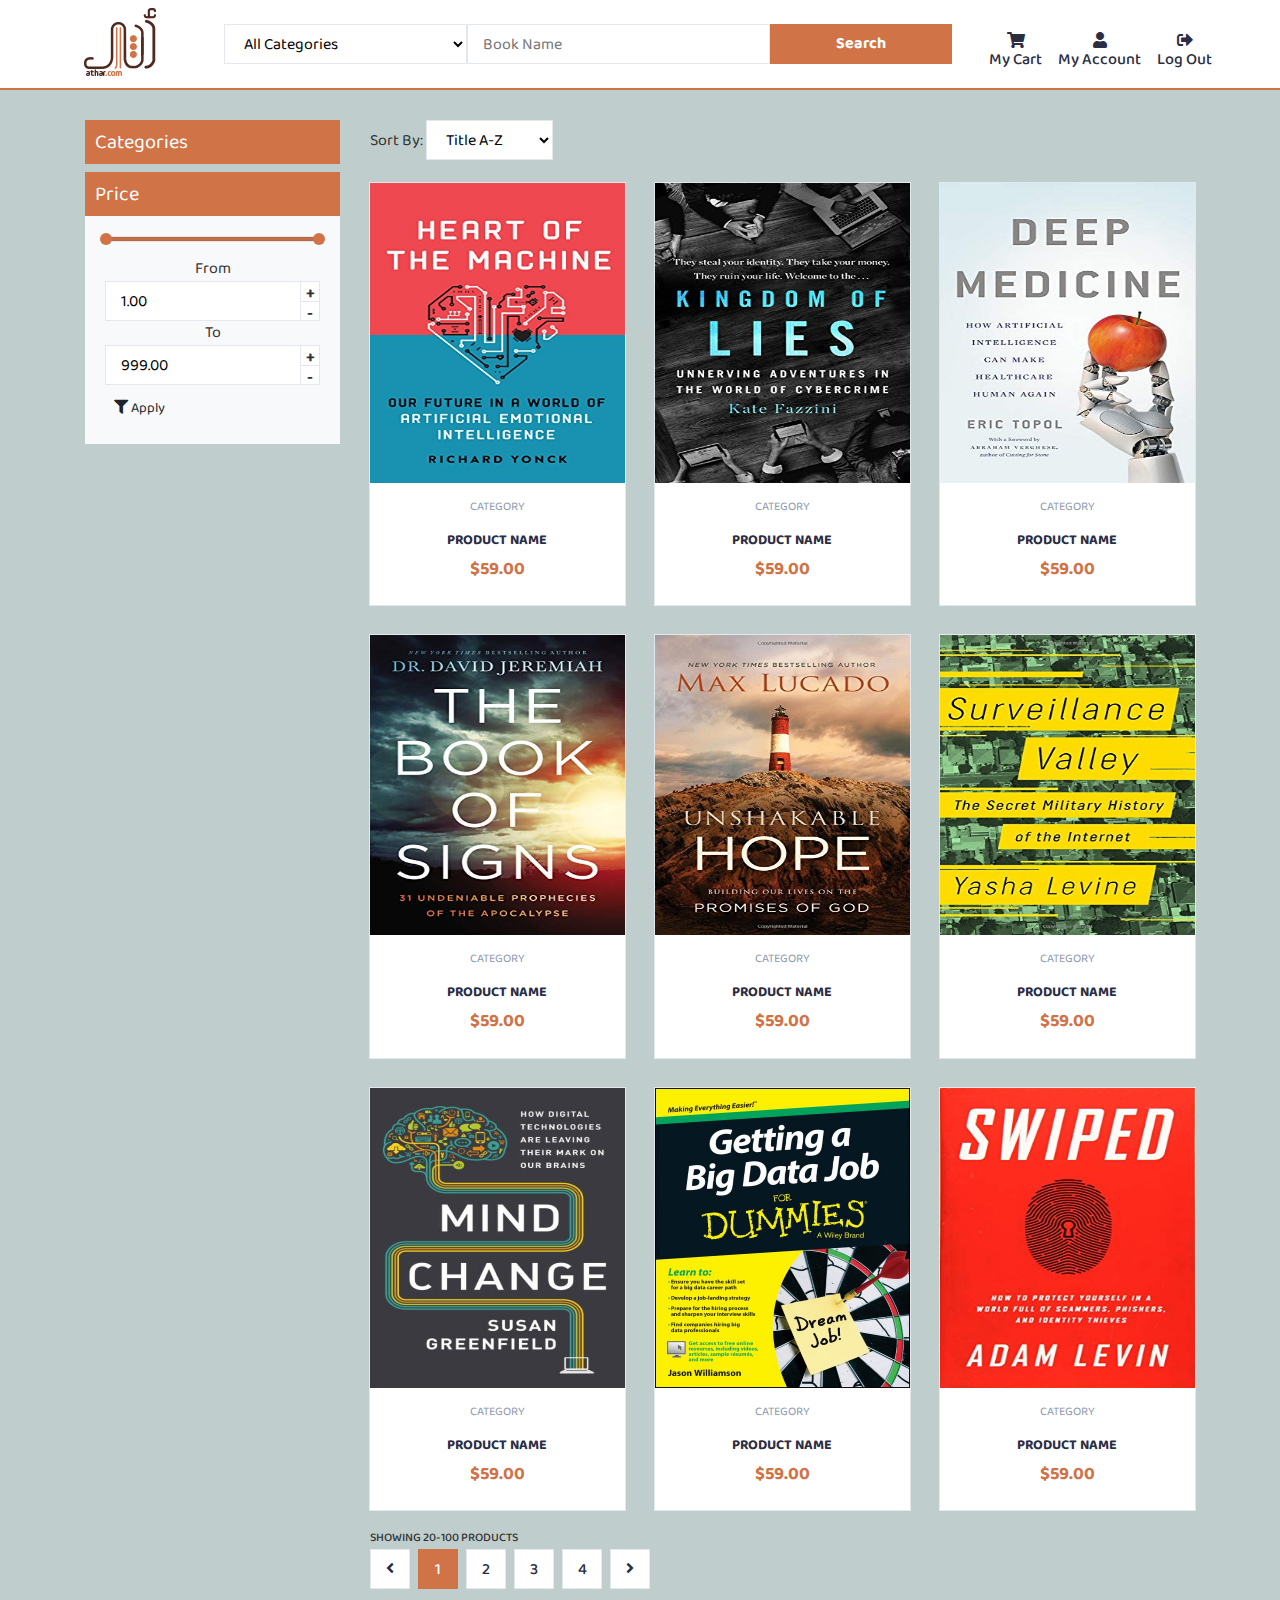
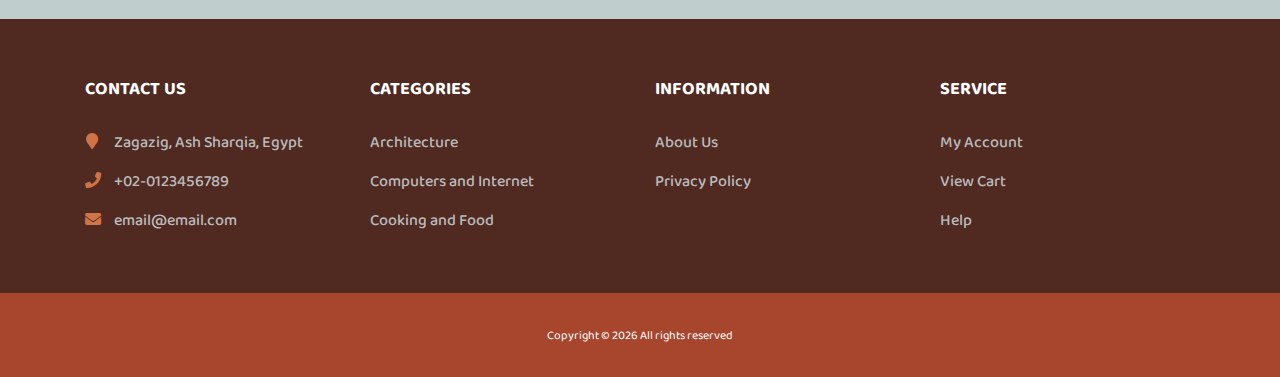
<file: index.html>
<!DOCTYPE html>
<html lang="en">

<head>
    <meta charset="utf-8">
    <meta name="viewport" content="width=device-width, initial-scale=1, shrink-to-fit=no">
    <link href="https://fonts.googleapis.com/css?family=Baloo+2&display=swap" rel="stylesheet">
    <link rel="stylesheet" href="css/bootstrap.min.css" />
    <link rel="stylesheet" href="css/nouislider.min.css" />
    <link rel="stylesheet" href="css/all.css">
    <link rel="stylesheet" href="css/style.css" />
    <title>ATHAR</title>
</head>

<body>
    <!-- NAVBAR -->
    <nav class="d-block navbar navbar navbar-expand navbar-ligh ">
        <div class="row m-auto">
            <!-- LOGO -->
            <div class=" col-lg-2 text-center">
                <div class="header-logo">
                    <a href="#" class="logo">
                        <img src="./img/logo.png" alt="">
                    </a>
                </div>
            </div>
            <!-- /LOGO -->
            <!-- SEARCH -->
            <div class="col-lg-7 mt-3">
                <div class="header-search">
                    <form class="row justify-content-center">
                        <select class=" col-6 col-md-4 input-select">
                            <option value="0">All Categories</option>
                            <option value="1">Category 01</option>
                            <option value="2">Category 02</option>
                            <option value="3">Category 03</option>
                        </select>
                        <input class="input col-6 col-md-5" placeholder="Book Name">
                        <button class=" col-12 search-btn col-md-3 mt-1 mt-md-0">Search</button>
                    </form>
                </div>
            </div>
            <!-- /SEARCH -->
            <!-- NAVS -->
            <ul class="navbar-nav col-lg-3 mt-4 mt-lg-3 justify-content-center text-center">
                <li class="nav-item">
                    <a class="nav-link" href="#">
                        <i class="d-block text-center fas fa-shopping-cart "></i>
                        <span>My Cart</span>
                    </a>
                </li>
                <li class="nav-item">
                    <a class="nav-link" href="signin.html">
                        <i class="d-block text-center fas fa-user "></i>
                        <span>My Account</span>
                    </a>
                </li>
                <li class="nav-item">
                    <a class="nav-link" href="signin.html">
                        <i class="d-block text-center fas fa-sign-out-alt "></i>
                        <span>Log Out</span>
                    </a>
                </li>
            </ul>
            <!-- /NAVS-->
        </div>
    </nav>
    <!-- /NAVBAR -->
    <!-- STORE SECTION -->
    <div class="section store-section">
        <!-- container -->
        <div class="container">
            <!-- row -->
            <div class="row">
                <!-- ASIDE -->
                <div class=" col-12 col-lg-3">
                    <!-- aside Widget -->
                    <form action="" method="" role="">
                        <div class="accordion" id="accordionExample">
                            <div class="card">
                                <div class="card-header p-0 collapsed" id="headingOne" type="button"
                                    data-toggle="collapse" data-target="#collapseOne" aria-expanded="true"
                                    aria-controls="collapseOne">
                                    <h2 class="mb-0">Categories</h2>
                                </div>
                                <div id="collapseOne" class="collapse" aria-labelledby="headingOne"
                                    data-parent="#accordionExample">
                                    <div class="card-body bg-light">
                                        <div class="form-check mb-2">
                                            <label class="form-check-label">
                                                <input class="form-check-input" type="radio" name="filters" value="0">
                                                Architecture
                                            </label>
                                        </div>
                                        <div class="form-check mb-2">
                                            <label class="form-check-label">
                                                <input class="form-check-input" type="radio" name="filters" value="1">
                                                Art
                                            </label>
                                        </div>
                                        <div class="form-check mb-2">
                                            <label class="form-check-label">
                                                <input class="form-check-input" type="radio" name="filters" value="2">
                                                Biography and Autobiography
                                            </label>
                                        </div>
                                        <div class="form-check mb-2">
                                            <label class="form-check-label">
                                                <input class="form-check-input" type="radio" name="filters" value="3">
                                                Body, Mind and Spirit
                                            </label>
                                        </div>
                                        <div class="form-check mb-2">
                                            <label class="form-check-label">
                                                <input class="form-check-input" type="radio" name="filters" value="4">
                                                Business and Economics
                                            </label>
                                        </div>
                                        <div class="form-check mb-2">
                                            <label class="form-check-label">
                                                <input class="form-check-input" type="radio" name="filters" value="5">
                                                Children Fiction
                                            </label>
                                        </div>
                                        <div class="form-check mb-2">
                                            <label class="form-check-label">
                                                <input class="form-check-input" type="radio" name="filters" value="6">
                                                Children Nonfiction
                                            </label>
                                        </div>
                                        <div class="form-check mb-2">
                                            <label class="form-check-label">
                                                <input class="form-check-input" type="radio" name="filters" value="7">
                                                Comics and Graphic Novels
                                            </label>
                                        </div>
                                        <div class="form-check mb-2">
                                            <label class="form-check-label">
                                                <input class="form-check-input" type="radio" name="filters" value="8">
                                                Computers and Internet
                                            </label>
                                        </div>
                                        <div class="form-check mb-2">
                                            <label class="form-check-label">
                                                <input class="form-check-input" type="radio" name="filters" value="9">
                                                Cooking and Food
                                            </label>
                                        </div>
                                        <div class="form-check mb-2">
                                            <label class="form-check-label">
                                                <input class="form-check-input" type="radio" name="filters" value="10">
                                                Crafts and Hobbies
                                            </label>
                                        </div>
                                        <button type="submit" name="btnApply" class="btn btn-light btn-sm mt-2 "><i
                                                class="fa fa-filter"></i>
                                            Apply</button>
                                    </div>
                                </div>
                            </div>
                        </div>
                    </form>
                    <form action="" class="mt-2" method="" role="">
                        <div class="accordion" id="accordionExample">
                            <div class="card ">
                                <div class="card-header p-0" id="headingTwo" type="button" data-toggle="collapse"
                                    data-target="#collapseTwo" aria-expanded="true" aria-controls="collapseTwo">
                                    <h2 class="mb-0">
                                        Price
                                    </h2>
                                </div>
                                <div id="collapseTwo" class="collapse show" aria-labelledby="headingTwo"
                                    data-parent="#accordionExample">
                                    <div class="card-body bg-light">
                                        <div class="price-filter">
                                            <div id="price-slider" class="noUi-target noUi-ltr noUi-horizontal">
                                            </div>
                                            <span class="d-block text-center">From</span>
                                            <div class="input-number price-min">
                                                <input id="price-min" type="number">
                                                <span class="qty-up">+</span>
                                                <span class="qty-down">-</span>
                                            </div>
                                            <span class="d-block text-center">To</span>
                                            <div class="input-number price-max">
                                                <input id="price-max" type="number">
                                                <span class="qty-up">+</span>
                                                <span class="qty-down">-</span>
                                            </div>
                                        </div>
                                        <button type="submit" name="btnApply" class="btn btn-light btn-sm mt-2"><i
                                                class="fa fa-filter"></i>
                                            Apply</button>
                                    </div>
                                </div>
                            </div>
                        </div>
                    </form>
                    <!-- /aside Widget -->
                </div>
                <!-- /ASIDE -->
                <!-- STORE -->
                <div id="store" class="mt-2 mt-lg-0 col-12 col-lg-9">
                    <!-- store top filter -->
                    <div class="store-filter">
                        <div class="store-sort">
                            <label>
                                Sort By:
                                <select class="input-select">
                                    <option value="T0">Title A-Z</option>
                                    <option value="T1">Title Z-A</option>
                                    <option value="A0">Author A-Z</option>
                                    <option value="A1">Author Z-A</option>
                                    <option value="P0">Price Asc</option>
                                    <option value="P1">Price Desc</option>
                                    <option value="N0">nearby</option>
                                </select>
                            </label>
                        </div>
                    </div>
                    <!-- /store top filter -->
                    <!-- store products -->
                    <div class="row">
                        <!-- product -->
                        <div class="col-6 col-lg-4">
                            <div class="product">
                                <div class="product-img">
                                    <img class="img-fluid" src="./img/product01.png" alt="">
                                </div>
                                <div class="product-body">
                                    <p class="product-category">Category</p>
                                    <h3 class="product-name"><a href="book.html">product name</a></h3>
                                    <h4 class="product-price">$59.00</h4>
                                </div>
                            </div>
                        </div>
                        <!-- /product -->
                        <!-- product -->
                        <div class="col-6 col-lg-4">
                            <div class="product">
                                <div class="product-img">
                                    <img class="img-fluid" src="./img/product02.png" alt="">
                                </div>
                                <div class="product-body">
                                    <p class="product-category">Category</p>
                                    <h3 class="product-name"><a href="book.html">product name</a></h3>
                                    <h4 class="product-price">$59.00</h4>
                                </div>
                            </div>
                        </div>
                        <!-- /product -->
                        <!-- product -->
                        <div class="col-6 col-lg-4">
                            <div class="product">
                                <div class="product-img">
                                    <img class="img-fluid" src="./img/product03.png" alt="">
                                </div>
                                <div class="product-body">
                                    <p class="product-category">Category</p>
                                    <h3 class="product-name"><a href="#">product name</a></h3>
                                    <h4 class="product-price">$59.00</h4>
                                </div>
                            </div>
                        </div>
                        <!-- /product -->
                        <!-- product -->
                        <div class="col-6 col-lg-4">
                            <div class="product">
                                <div class="product-img">
                                    <img class="img-fluid" src="./img/product04.png" alt="">
                                </div>
                                <div class="product-body">
                                    <p class="product-category">Category</p>
                                    <h3 class="product-name"><a href="#">product name</a></h3>
                                    <h4 class="product-price">$59.00</h4>
                                </div>
                            </div>
                        </div>
                        <!-- /product -->
                        <!-- product -->
                        <div class="col-6 col-lg-4">
                            <div class="product">
                                <div class="product-img">
                                    <img class="img-fluid" src="./img/product05.png" alt="">
                                </div>
                                <div class="product-body">
                                    <p class="product-category">Category</p>
                                    <h3 class="product-name"><a href="#">product name</a></h3>
                                    <h4 class="product-price">$59.00</h4>
                                </div>
                            </div>
                        </div>
                        <!-- /product -->
                        <!-- product -->
                        <div class="col-6 col-lg-4">
                            <div class="product">
                                <div class="product-img">
                                    <img class="img-fluid" src="./img/product06.png" alt="">
                                </div>
                                <div class="product-body">
                                    <p class="product-category">Category</p>
                                    <h3 class="product-name"><a href="#">product name</a></h3>
                                    <h4 class="product-price">$59.00</h4>
                                </div>
                            </div>
                        </div>
                        <!-- /product -->
                        <!-- product -->
                        <div class="col-6 col-lg-4">
                            <div class="product">
                                <div class="product-img">
                                    <img class="img-fluid" src="./img/product07.png" alt="">
                                </div>
                                <div class="product-body">
                                    <p class="product-category">Category</p>
                                    <h3 class="product-name"><a href="#">product name</a></h3>
                                    <h4 class="product-price">$59.00</h4>
                                </div>
                            </div>
                        </div>
                        <!-- /product -->
                        <!-- product -->
                        <div class="col-6 col-lg-4">
                            <div class="product">
                                <div class="product-img">
                                    <img class="img-fluid" src="./img/product08.png" alt="">
                                </div>
                                <div class="product-body">
                                    <p class="product-category">Category</p>
                                    <h3 class="product-name"><a href="#">product name</a></h3>
                                    <h4 class="product-price">$59.00</h4>
                                </div>
                            </div>
                        </div>
                        <!-- /product -->
                        <!-- product -->
                        <div class="col-6 col-lg-4">
                            <div class="product">
                                <div class="product-img">
                                    <img class="img-fluid" src="./img/product09.png" alt="">
                                </div>
                                <div class="product-body">
                                    <p class="product-category">Category</p>
                                    <h3 class="product-name"><a href="#">product name</a></h3>
                                    <h4 class="product-price">$59.00</h4>
                                </div>
                            </div>
                        </div>
                        <!-- /product -->
                    </div>
                    <!-- /store products -->
                    <!-- store bottom filter -->
                    <div class="store-filter">
                        <span class="store-qty">Showing 20-100 products</span>
                        <ul class="store-pagination">
                            <li><a href="#"><i class="fa fa-angle-left"></i></a></li>
                            <li class="active">1</li>
                            <li><a href="#">2</a></li>
                            <li><a href="#">3</a></li>
                            <li><a href="#">4</a></li>
                            <li><a href="#"><i class="fa fa-angle-right"></i></a></li>
                        </ul>
                    </div>
                    <!-- /store bottom filter -->
                </div>
                <!-- /STORE -->
            </div>
            <!-- /row -->
        </div>
        <!-- /container -->
    </div>
    <!-- /STORE SECTION -->
    <!-- FOOTER -->
    <footer id="footer">
        <!-- top footer -->
        <div class="section">
            <!-- container -->
            <div class="container">
                <!-- row -->
                <div class="row">
                    <div class="col-lg-3 col-12 col-sm-6">
                        <div class="footer">
                            <h3 class="footer-title">Contact Us</h3>
                            <ul class="footer-links">
                                <li><a href="#"><i class="fa fa-map-marker"></i>Zagazig, Ash Sharqia, Egypt</a></li>
                                <li><a href="#"><i class="fa fa-phone"></i>+02-0123456789</a></li>
                                <li><a href="#"><i class="fa fa-envelope"></i>email@email.com</a></li>
                            </ul>
                        </div>
                    </div>
                    <div class="col-lg-3 col-12 col-sm-6">
                        <div class="footer">
                            <h3 class="footer-title">Categories</h3>
                            <ul class="footer-links">
                                <li><a href="#">Architecture</a></li>
                                <li><a href="#">Computers and Internet</a></li>
                                <li><a href="#">Cooking and Food</a></li>
                            </ul>
                        </div>
                    </div>
                    <div class="col-lg-3 col-12 col-sm-6">
                        <div class="footer">
                            <h3 class="footer-title">Information</h3>
                            <ul class="footer-links">
                                <li><a href="#">About Us</a></li>
                                <li><a href="#">Privacy Policy</a></li>
                            </ul>
                        </div>
                    </div>
                    <div class="col-lg-3 col-12 col-sm-6">
                        <div class="footer">
                            <h3 class="footer-title">Service</h3>
                            <ul class="footer-links">
                                <li><a href="#">My Account</a></li>
                                <li><a href="#">View Cart</a></li>
                                <li><a href="error.html">Help</a></li>
                            </ul>
                        </div>
                    </div>
                </div>
                <!-- /row -->
            </div>
            <!-- /container -->
        </div>
        <!-- /top footer -->
        <!-- bottom footer -->
        <div id="bottom-footer" class="section">
            <div class="container">
                <!-- row -->
                <div class="row">
                    <div class="col-md-12 text-center">
                        <span class="copyright">
                            Copyright ©
                            <script>document.write(new Date().getFullYear());</script> All rights reserved
                        </span>
                    </div>
                </div>
                <!-- /row -->
            </div>
            <!-- /container -->
        </div>
        <!-- /bottom footer -->
    </footer>
    <!-- /FOOTER -->

    <!-- Start Script -->
    <script src="js/jquery.min.js"></script>
    <script src="js/bootstrap.min.js"></script>
    <script src="js/nouislider.min.js"></script>
    <script src="js/main.js"></script>
    <!-- End Script -->

</body>

</html>
</file>
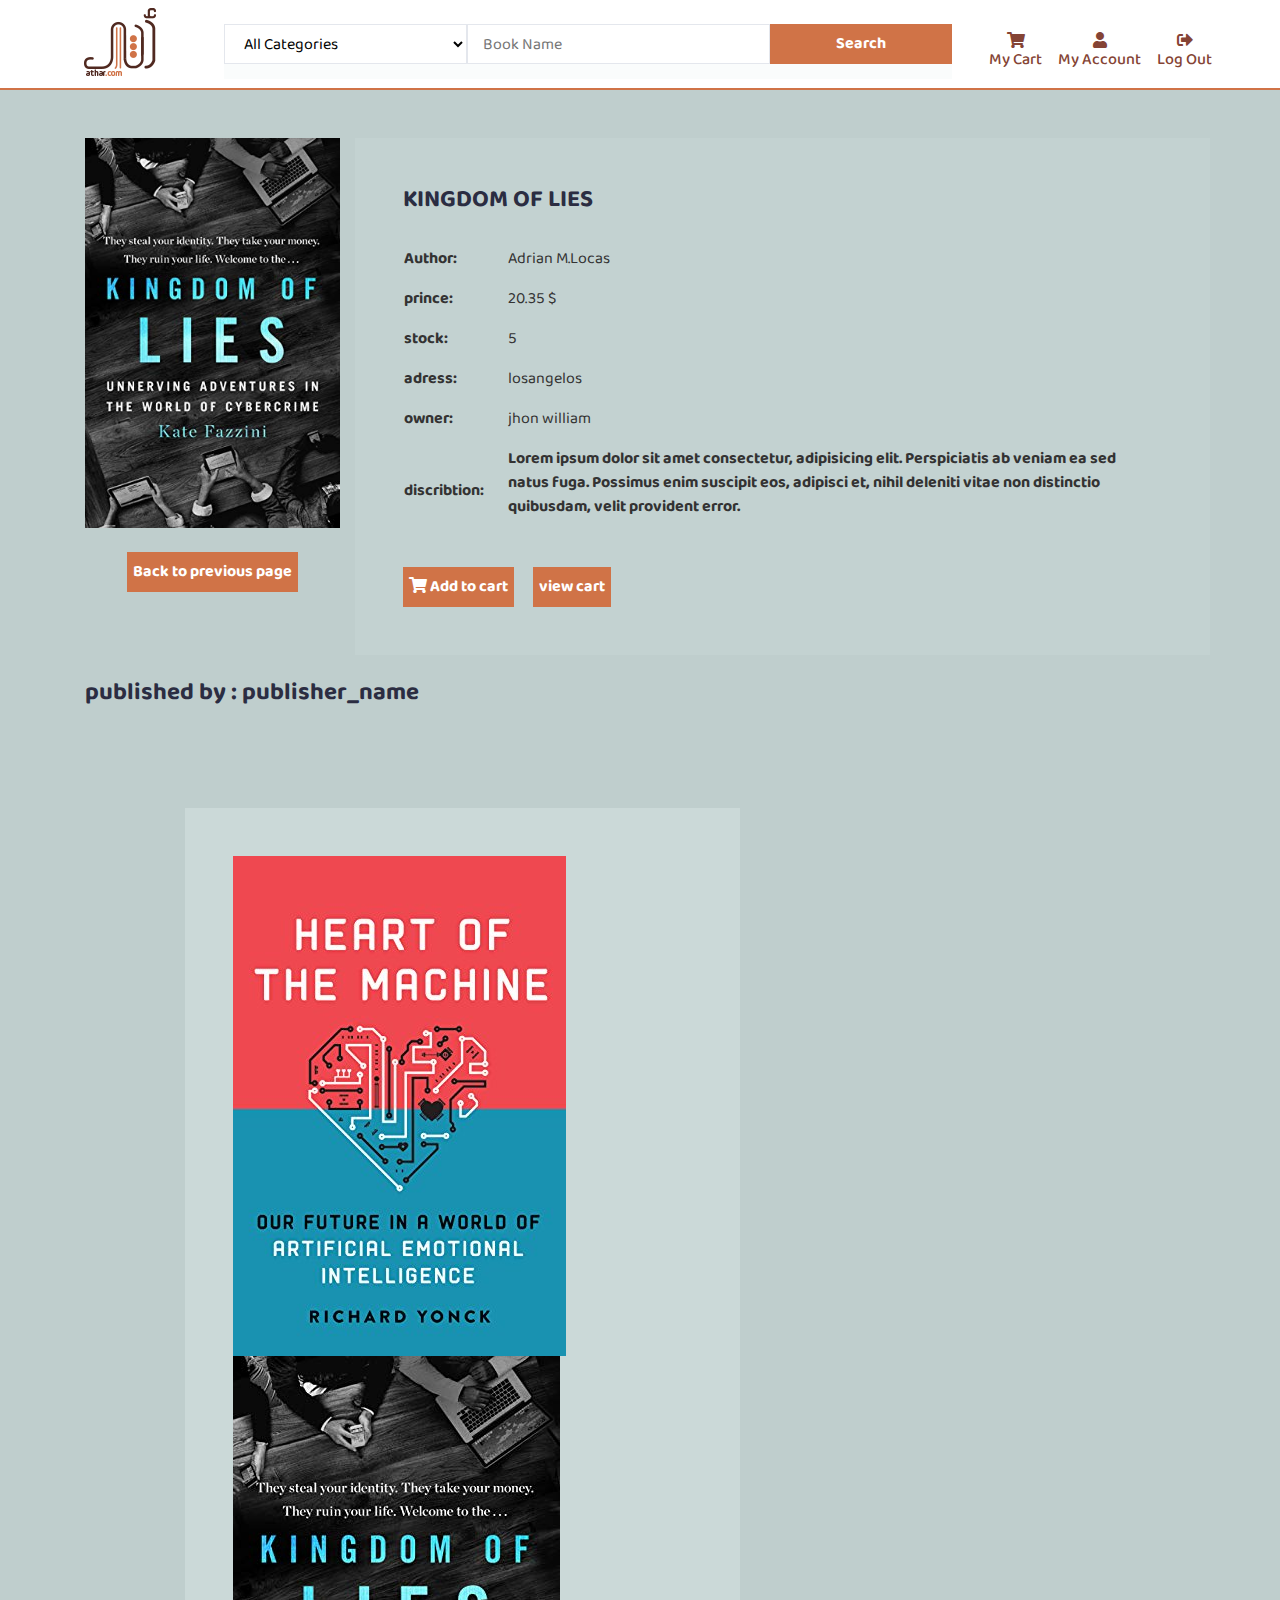
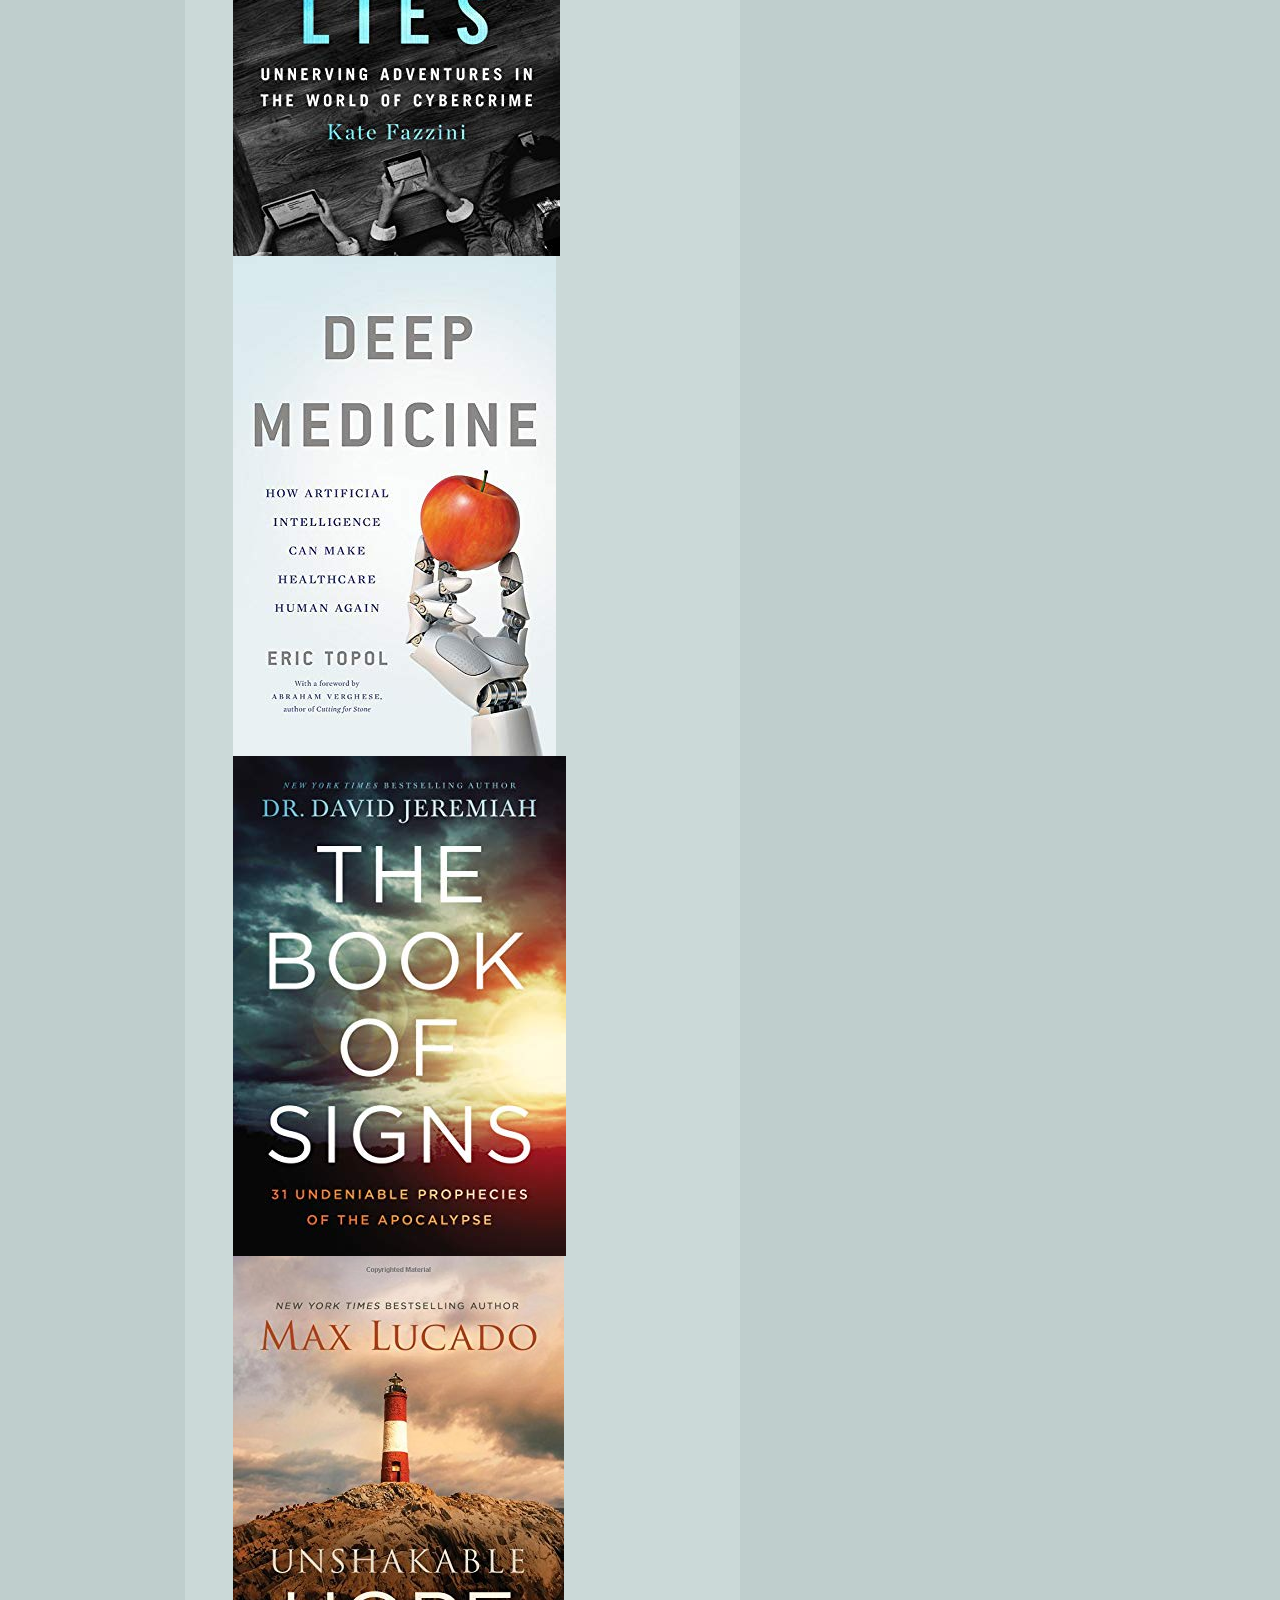
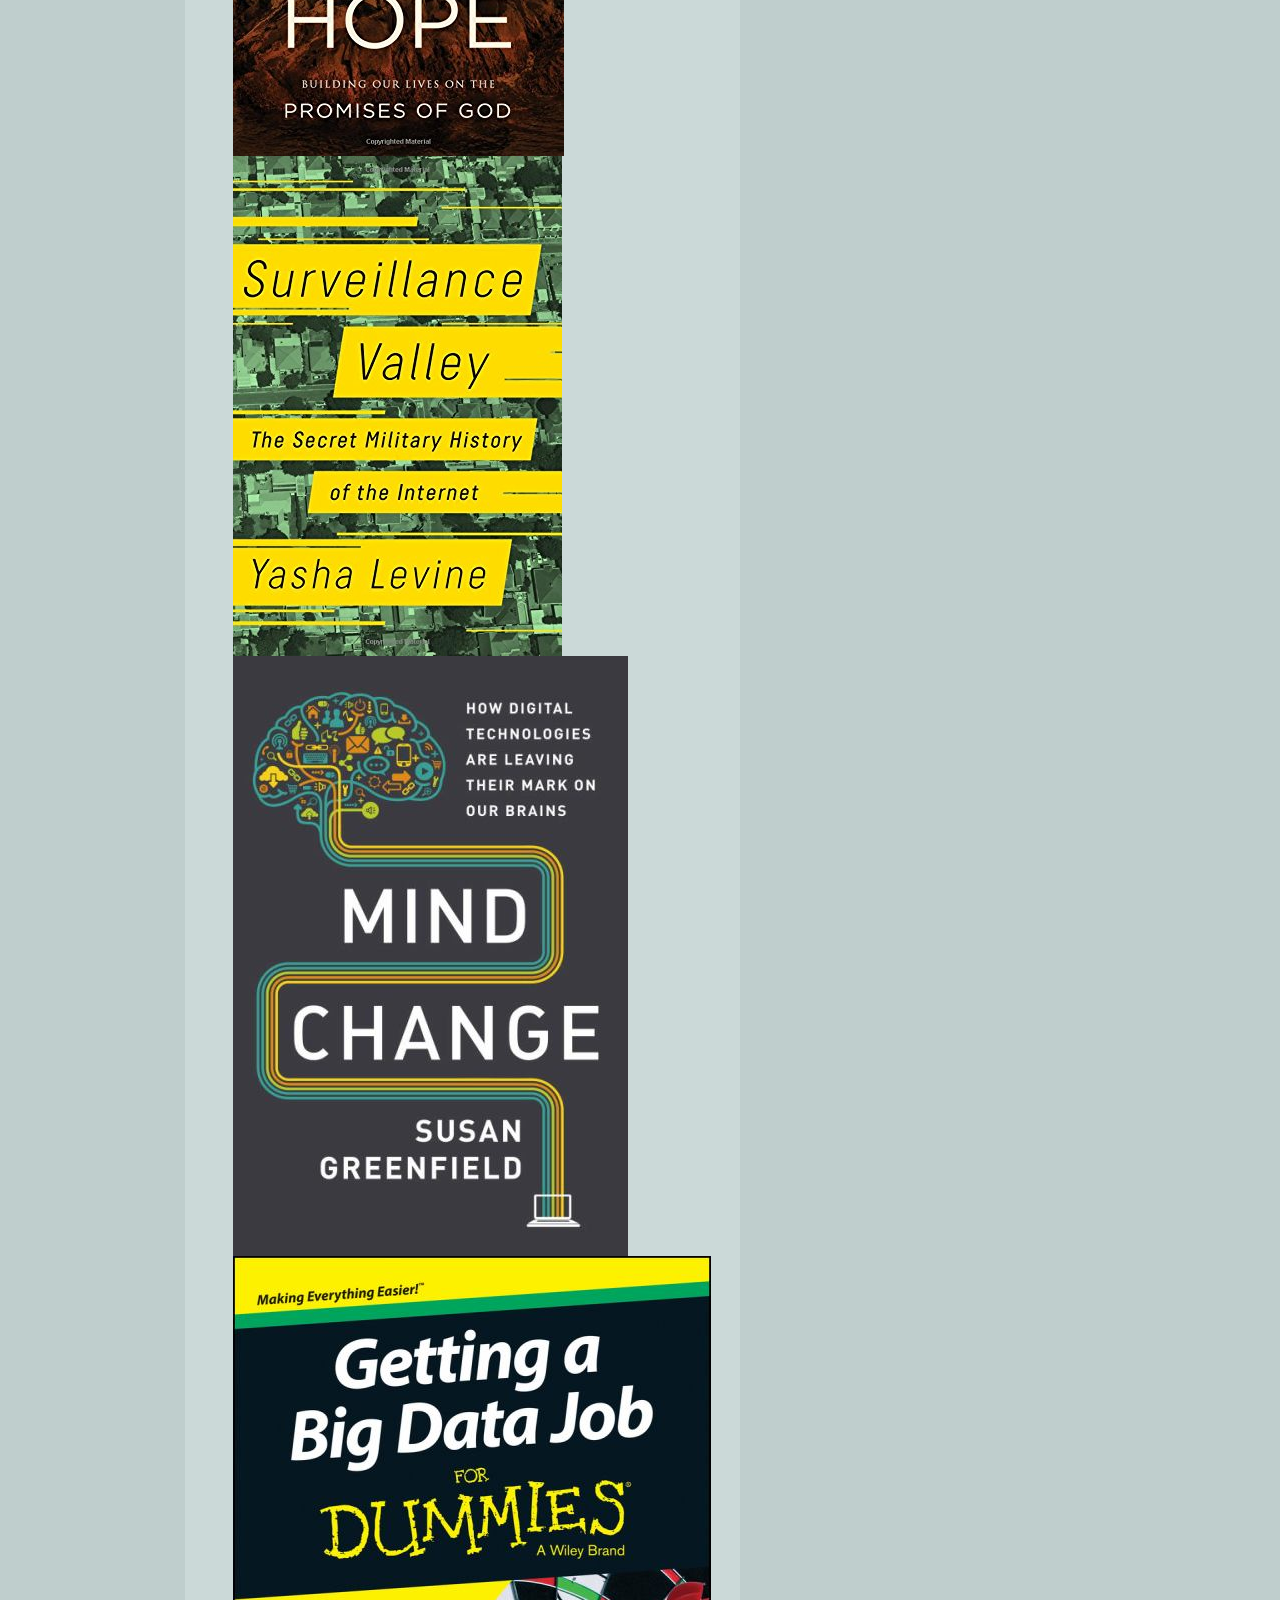
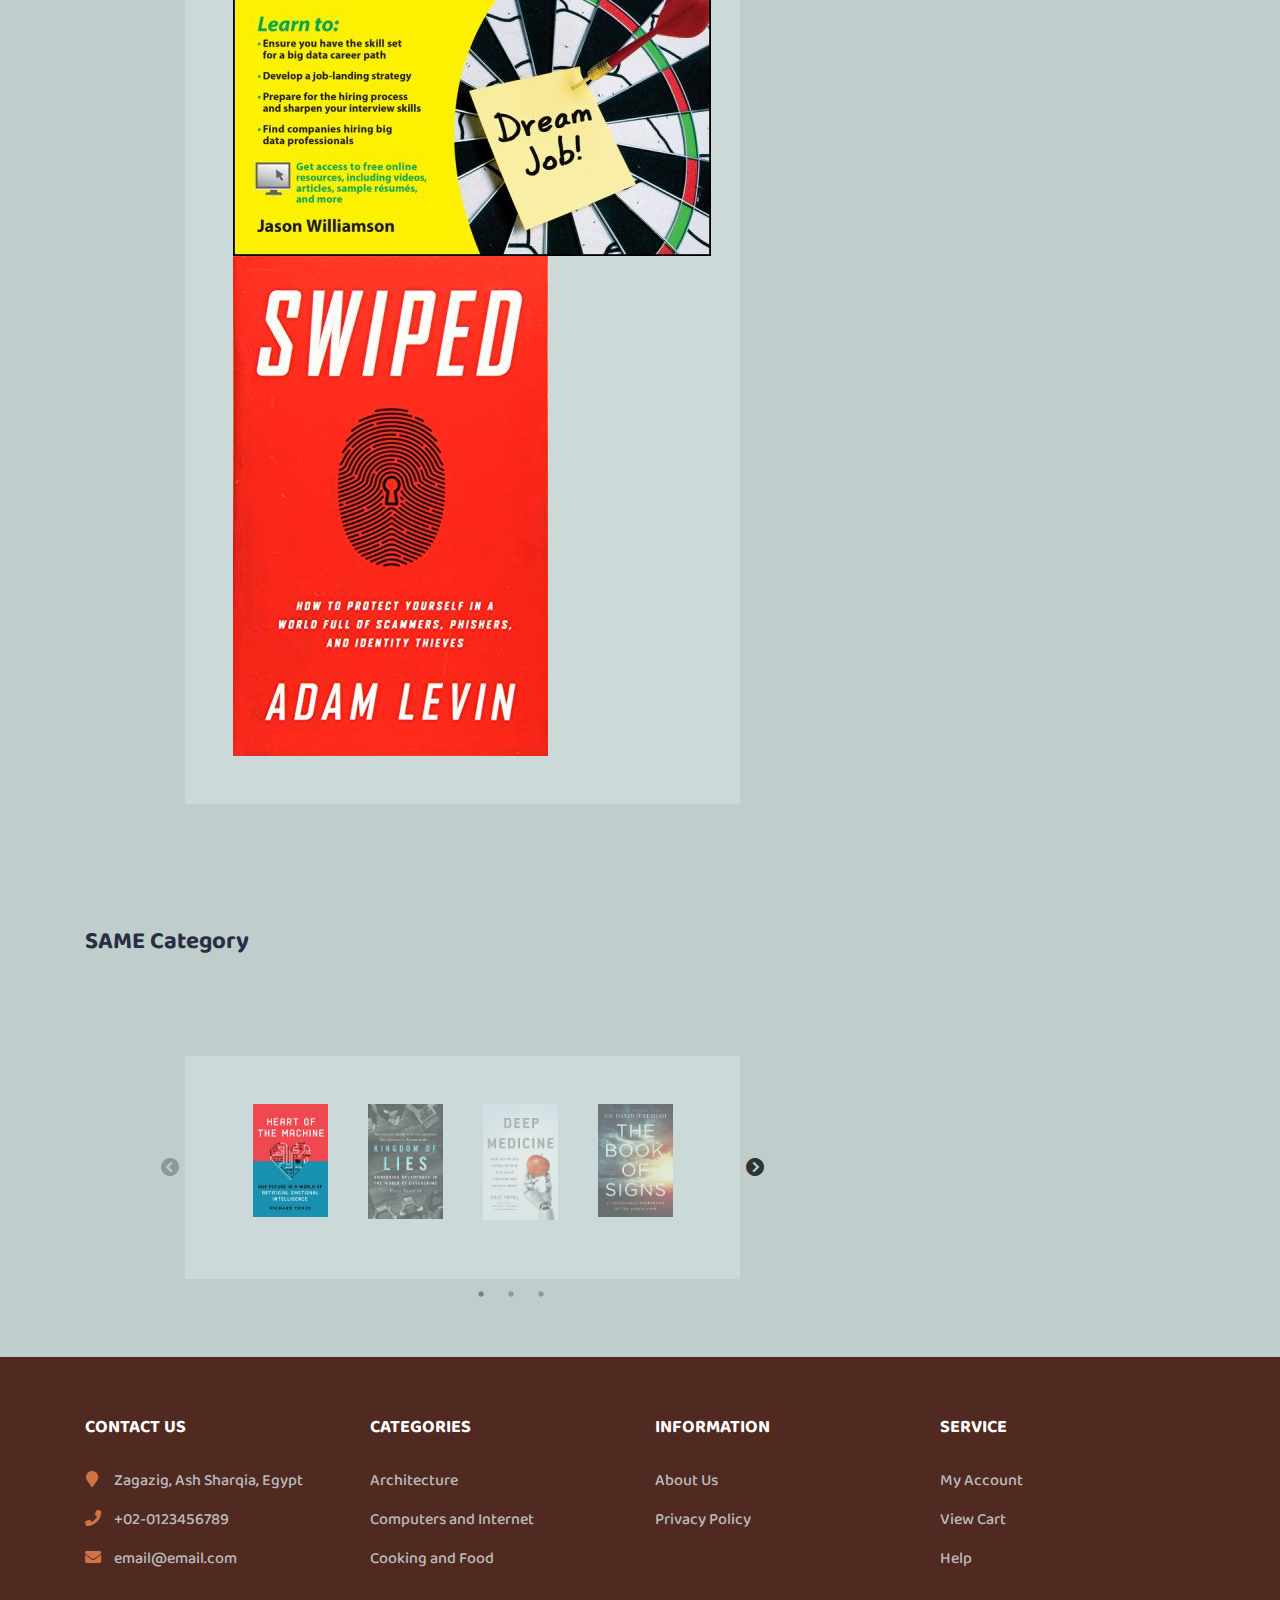
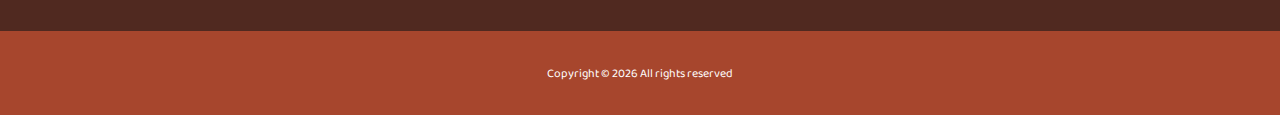
<file: book_profile.html>
<!DOCTYPE html>
<html lang="en">

<head>
    <meta charset="UTF-8">
    <meta name="viewport" content="width=device-width, initial-scale=1.0">
    <link href="https://fonts.googleapis.com/css?family=Baloo+2&display=swap" rel="stylesheet">
    <link rel="stylesheet" href="css/bootstrap.min.css" />
    <link rel="stylesheet" href="css/nouislider.min.css" />
    <link rel="stylesheet" href="css/all.css">
    <link rel="stylesheet" href="css/style.css" />
    <link rel="stylesheet" href="css/sin.css" >
    <link rel="stylesheet" href="css/book_profile.css">
    <link rel="stylesheet" type="text/css" href="./slick/slick.css">
    <link rel="stylesheet" type="text/css" href="./slick/slick-theme.css">
        <title>Book</title>
</head>
<style type="text/css">

    * {
      box-sizing: border-box;
    }

    .slider {
        width: 50%;

        margin: 100px;
    }

    .slick-slide {
      margin: 0px 20px;
    }

    .slick-slide img {
      width: 100%;
    }

    .slick-prev:before,
    .slick-next:before {
      color: black;
    }


    .slick-slide {
      transition: all ease-in-out .3s;
      opacity: .2;
    }
    
    .slick-active {
      opacity: .5;
    }

    .slick-current {
      opacity: 1;
    }
  </style>

<body>
    <!-- NAVBAR -->
    <nav class="d-block navbar navbar navbar-expand navbar-ligh ">
        <div class="row m-auto">
            <!-- LOGO -->
            <div class=" col-lg-2 text-center">
                <div class="header-logo">
                    <a href="#" class="logo">
                        <img src="./img/logo.png" alt="">
                    </a>
                </div>
            </div>
            <!-- /LOGO -->
            <!-- SEARCH -->
            <div class="col-lg-7 mt-3">
                <div class="header-search">
                    <form class="row justify-content-center">
                        <select class=" col-6 col-md-4 input-select">
                            <option value="0">All Categories</option>
                            <option value="1">Category 01</option>
                            <option value="2">Category 02</option>
                            <option value="3">Category 03</option>
                        </select>
                        <input class="input col-6 col-md-5" placeholder="Book Name">
                        <button class=" col-12 search-btn col-md-3 mt-1 mt-md-0">Search</button>
                    </form>
                </div>
            </div>
            <!-- /SEARCH -->
            <!-- NAVS -->
            <ul class="navbar-nav col-lg-3 mt-4 mt-lg-3 justify-content-center text-center">
                <li class="nav-item">
                    <a class="nav-link" href="/mycart.html">
                        <i class="d-block text-center fas fa-shopping-cart "></i>
                        <span>My Cart</span>
                    </a>
                </li>
                <li class="nav-item">
                    <a class="nav-link" href="#">
                        <i class="d-block text-center fas fa-user "></i>
                        <span>My Account</span>
                    </a>
                </li>
                <li class="nav-item">
                    <a class="nav-link" href="#">
                        <i class="d-block text-center fas fa-sign-out-alt "></i>
                        <span>Log Out</span>
                    </a>
                </li>
            </ul>
            <!-- /NAVS-->
        </div>
    </nav>
    <!-- /NAVBAR -->

    <!-- BookPage section -->
    <div class="container my-5 ">
        <div class="row">
            <!-- Book img -->
            <div class="col-12 col-lg-3">
                <div class="product-img text-center">
                    <img class="img-fluid sliderr" src="./img/product02.png" alt="book cover">
                </div>
                <div class="product-body mt-4 text-center">
                     <a href="index.html"><button class="btn-back">Back to previous page</button></a>
                </div>
            </div>
            <!-- Book Details -->
            <div class="col-12 col-lg-9 p-5 text-center divclr text-lg-left">
                <h4 class="mb-4">KINGDOM OF LIES</h4>
                <table>
                    <tr>
                        <td class="field-title pr-3">Author:</td>
                        <td class="p-2">Adrian M.Locas</td>
                    </tr>
                    <tr>
                        <td class="field-title pr-3">prince:</td>
                        <td class="p-2">20.35 $</td>
                    </tr>
                    <tr>
                        <td class="field-title pr-3">stock:</td>
                        <td class="p-2">5</td>
                    </tr>
                    <tr>
                        <td class="field-title pr-3">adress:</td>
                        <td class="p-2">losangelos</td>
                    </tr>
                    <tr>
                        <td class="field-title pr-3">owner:</td>
                        <td class="p-2">jhon william</td>
                    </tr>
                    <tr>
                        <td class="field-title pr-3"> discribtion:</td>
                         <td class="p-2">
                             <p class="pr-2"> 
                                 <b >
                                     Lorem ipsum dolor sit amet consectetur, adipisicing elit. Perspiciatis ab veniam ea sed natus fuga. Possimus enim suscipit eos, adipisci et, nihil deleniti vitae non distinctio quibusdam, velit provident error.
                                 </b>
                            </p>

                         </td>
                        

                    </tr>
                </table>
                <div class="mt-4">
                    <button class="book-btn mr-2"><i class="fas fa-shopping-cart"></i> Add to cart</button>
                    <button class="book-btn  ml-2">view cart</button>
                </div>
            </div>
            <div class="container">
                <h4 class=" mb-4 mt-4">published by : publisher_name</h4>
                <section class="center slider p-5 inline-block divclr2">
    
                    <div>
                        <a href="#"><img src="img\product01.png"></a>
                    </div>
                    <div>
                        <a href="#"><img src="img\product02.png"></a>
                    
                    </div>
                    <div>
                        <a href="#"><img src="img\product03.png"></a>
                    </div>
                    <div>
                        <a href="#"><img src="img\product04.png"></a>
                    </div>
                    <div>
                        <a href="#"><img src="img\product05.png"></a>
                    </div>
                    <div>
                        <a href="#"><img src="img\product06.png"></a>
                    </div>
                    <div>
                        <a href="#"><img src="img\product07.png"></a>
                    </div>
                    <div>
                        <a href="#"><img src="img\product08.png"></a>
                    </div>
                    <div>
                        <a href="#"><img src="img\product09.png"></a>
                    </div>
                </section>

            </div>

                <div class="container">
                    <h4 class="mb-4 mt-4">SAME Category</h4>
                <div class="responsive slider p-5 inline-block divclr2">
    
                    <div>
                        <a href="#"><img src="img\product01.png"></a>
                    </div>
                    <div>
                        <a href="#"><img src="img\product02.png"></a>
                    
                    </div>
                    <div>
                        <a href="#"><img src="img\product03.png"></a>
                    </div>
                    <div>
                        <a href="#"><img src="img\product04.png"></a>
                    </div>
                    <div>
                        <a href="#"><img src="img\product05.png"></a>
                    </div>
                    <div>
                        <a href="#"><img src="img\product06.png"></a>
                    </div>
                    <div>
                        <a href="#"><img src="img\product07.png"></a>
                    </div>
                    <div>
                        <a href="#"><img src="img\product08.png"></a>
                    </div>
                    <div>
                        <a href="#"><img src="img\product09.png"></a>
                    </div>
                </div>

                </div>
        
        </div>
    </div>
    </div>
    <!-- End BookPage section -->

    <!-- FOOTER -->
    <footer id="footer">
        <!-- top footer -->
        <div class="section">
            <!-- container -->
            <div class="container">
                <!-- row -->
                <div class="row">
                    <div class="col-lg-3 col-12 col-sm-6">
                        <div class="footer">
                            <h3 class="footer-title">Contact Us</h3>
                            <ul class="footer-links">
                                <li><a href="#"><i class="fa fa-map-marker"></i>Zagazig, Ash Sharqia, Egypt</a></li>
                                <li><a href="#"><i class="fa fa-phone"></i>+02-0123456789</a></li>
                                <li><a href="#"><i class="fa fa-envelope"></i>email@email.com</a></li>
                            </ul>
                        </div>
                    </div>
                    <div class="col-lg-3 col-12 col-sm-6">
                        <div class="footer">
                            <h3 class="footer-title">Categories</h3>
                            <ul class="footer-links">
                                <li><a href="#">Architecture</a></li>
                                <li><a href="#">Computers and Internet</a></li>
                                <li><a href="#">Cooking and Food</a></li>
                            </ul>
                        </div>
                    </div>
                    <div class="col-lg-3 col-12 col-sm-6">
                        <div class="footer">
                            <h3 class="footer-title">Information</h3>
                            <ul class="footer-links">
                                <li><a href="#">About Us</a></li>
                                <li><a href="#">Privacy Policy</a></li>
                            </ul>
                        </div>
                    </div>
                    <div class="col-lg-3 col-12 col-sm-6">
                        <div class="footer">
                            <h3 class="footer-title">Service</h3>
                            <ul class="footer-links">
                                <li><a href="#">My Account</a></li>
                                <li><a href="#">View Cart</a></li>
                                <li><a href="#">Help</a></li>
                            </ul>
                        </div>
                    </div>
                </div>
                <!-- /row -->
                
            </div>
            <!-- /container -->
        </div>
        <!-- /top footer -->
        <!-- bottom footer -->
        <div id="bottom-footer" class="section">
            <div class="container">
                <!-- row -->
                <div class="row">
                    <div class="col-md-12 text-center">
                        <span class="copyright">
                            Copyright ©
                            <script>document.write(new Date().getFullYear());</script> All rights reserved
                        </span>
                    </div>
                </div>
                <!-- /row -->
            </div>
            <!-- /container -->
        </div>
        <!-- /bottom footer -->
    </footer>
    <!-- /FOOTER -->

    <!-- Start Script -->
    <script src="js/jquery.min.js"></script>
    <script src="js/bootstrap.min.js"></script>
    <script src="js/nouislider.min.js"></script>
    <script src="js/main.js"></script>
    <script src="https://code.jquery.com/jquery-2.2.0.min.js" type="text/javascript"></script>
    <script src="./slick/slick.js" type="text/javascript" charset="utf-8"></script>
    <script type="text/javascript">
        $('.responsive').slick({
  dots: true,
  infinite: false,
  speed: 300,
  slidesToShow: 4,
  slidesToScroll: 4,
  responsive: [
    {
      breakpoint: 1024,
      settings: {
        slidesToShow: 3,
        slidesToScroll: 3,
        infinite: true,
        dots: true
      }
    },
    {
      breakpoint: 600,
      settings: {
        slidesToShow: 2,
        slidesToScroll: 2
      }
    },
    {
      breakpoint: 480,
      settings: {
        slidesToShow: 1,
        slidesToScroll: 1
      }
    }
    // You can unslick at a given breakpoint now by adding:
    // settings: "unslick"
    // instead of a settings object
  ]
});
    </script>
    <!-- End Script -->
</body>

</html>
</file>
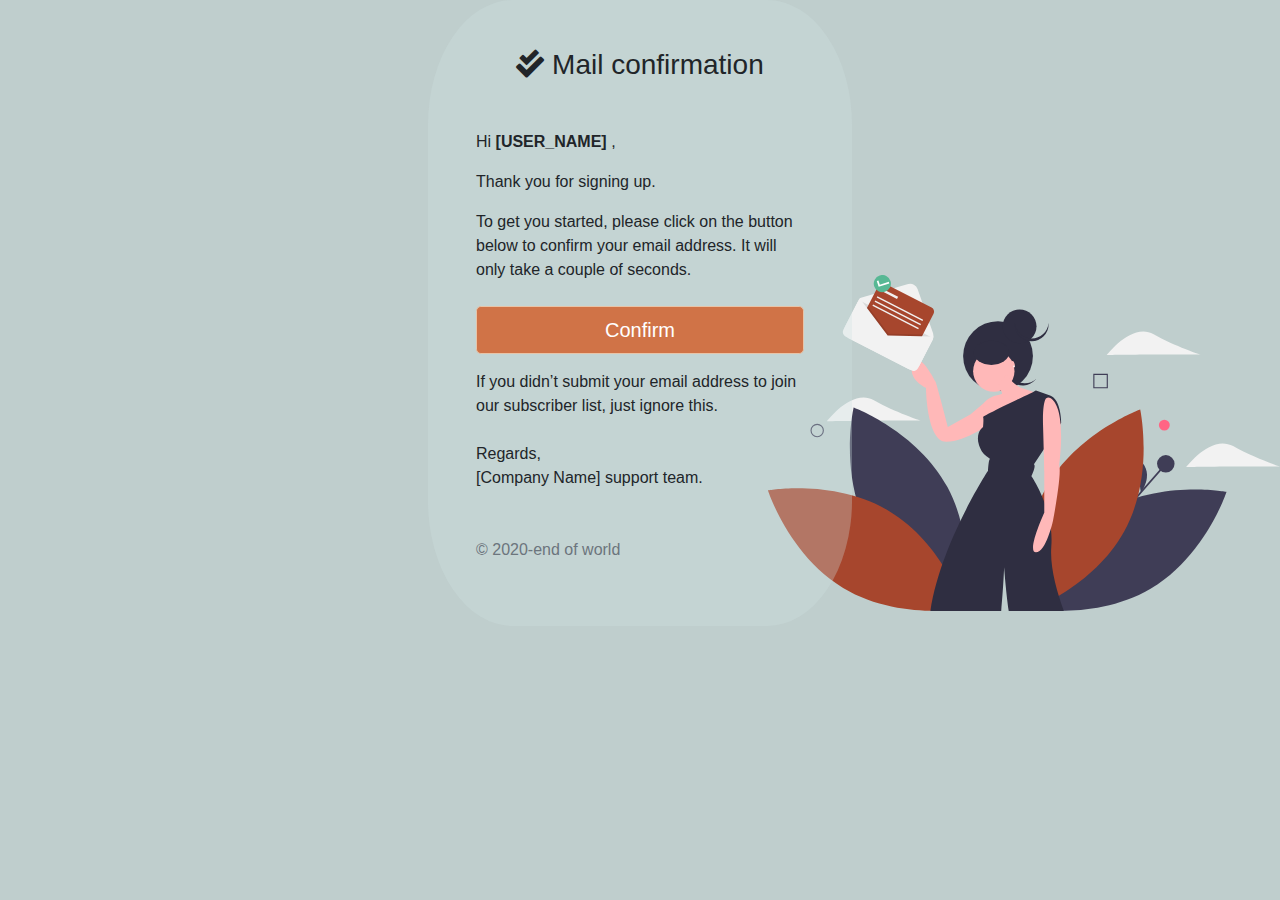
<file: confirmation.html>
<!doctype html>
<html lang="en">
  <head>
    <!-- Required meta tags -->
    <meta charset="utf-8">
    <meta name="viewport" content="width=device-width, initial-scale=1, shrink-to-fit=no">

    <!-- Bootstrap CSS -->
    <link rel="stylesheet" href="https://stackpath.bootstrapcdn.com/bootstrap/4.4.1/css/bootstrap.min.css" integrity="sha384-Vkoo8x4CGsO3+Hhxv8T/Q5PaXtkKtu6ug5TOeNV6gBiFeWPGFN9MuhOf23Q9Ifjh" crossorigin="anonymous">
    <link rel="stylesheet" href="css/sin.css" >
    <link rel="stylesheet" href="https://use.fontawesome.com/releases/v5.11.2/css/all.css">


    <title>confirmation</title>
  </head>
  <body class="bg3 container">
    <div  class="row">
      <div class="col-sm"></div>
      <div class="conf p-5 col-sm" >
        <h1 class="h3 mb-5 font-weight-normal text-center"> <i class="fas fa-check-double"></i> Mail confirmation</h1>
          <p class="mt-3 mb-3">Hi <strong>[USER_NAME]</strong>  ,</p>
          <p>Thank you for signing up.</p>
          <p class="mb-5"> To get you started, please click on the button below to confirm your email address.
            It will only take a couple of seconds.<br><br>
            <a class="btn1 btn btn-lg btn-block mb-3 text-white" href="#" type="submit">Confirm</a>      
            If you didn’t submit your email address to join our subscriber list, just ignore this.<br><br>
            Regards,<br>[Company Name] support team.</p>
          <p class="mt-5 mb-3 text-muted">&copy; 2020-end of world</p>
        </div>
      <div class="col-sm"></div>
    </div>
    <!-- Optional JavaScript -->
    <!-- jQuery first, then Popper.js, then Bootstrap JS -->
    <script src="https://code.jquery.com/jquery-3.4.1.slim.min.js" integrity="sha384-J6qa4849blE2+poT4WnyKhv5vZF5SrPo0iEjwBvKU7imGFAV0wwj1yYfoRSJoZ+n" crossorigin="anonymous"></script>
    <script src="https://cdn.jsdelivr.net/npm/popper.js@1.16.0/dist/umd/popper.min.js" integrity="sha384-Q6E9RHvbIyZFJoft+2mJbHaEWldlvI9IOYy5n3zV9zzTtmI3UksdQRVvoxMfooAo" crossorigin="anonymous"></script>
    <script src="https://stackpath.bootstrapcdn.com/bootstrap/4.4.1/js/bootstrap.min.js" integrity="sha384-wfSDF2E50Y2D1uUdj0O3uMBJnjuUD4Ih7YwaYd1iqfktj0Uod8GCExl3Og8ifwB6" crossorigin="anonymous"></script>
  </body>
</html>
</file>
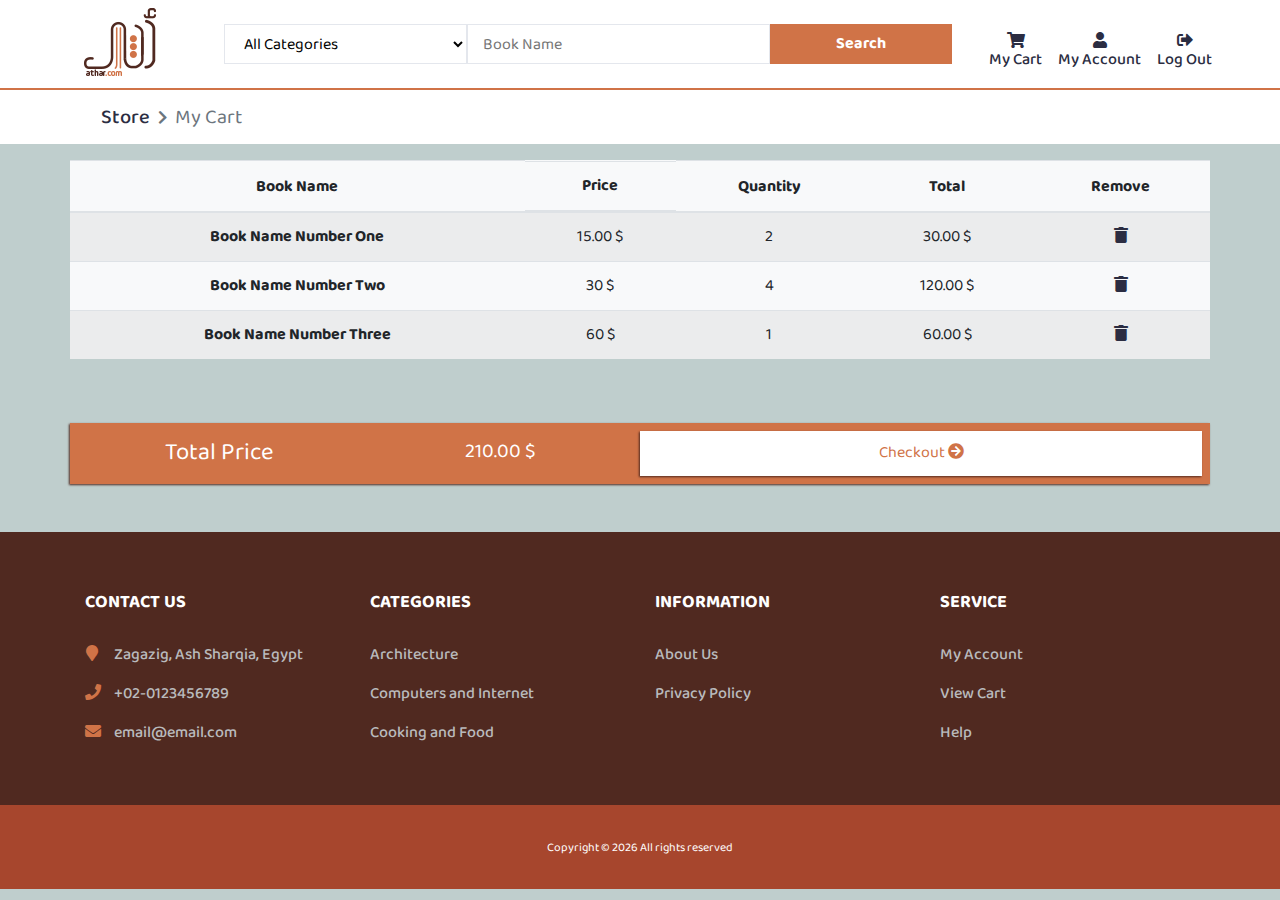
<file: mycart.html>
<!DOCTYPE html>
<html lang="en">

<head>
    <meta charset="utf-8">
    <meta name="viewport" content="width=device-width, initial-scale=1, shrink-to-fit=no">
    <link href="https://fonts.googleapis.com/css?family=Baloo+2&display=swap" rel="stylesheet">
    <link rel="stylesheet" href="css/bootstrap.min.css" />
    <link rel="stylesheet" href="css/nouislider.min.css" />
    <link rel="stylesheet" href="css/all.css">
    <link rel="stylesheet" href="css/style.css" />
    <link rel="stylesheet" href="css/cart-style.css">
    <title>ATHAR</title>
</head>

<body>
    <!-- NAVBAR -->
    <nav class="d-block navbar navbar navbar-expand navbar-ligh ">
        <div class="row m-auto">
            <!-- LOGO -->
            <div class=" col-lg-2 text-center">
                <div class="header-logo">
                    <a href="#" class="logo">
                        <img src="./img/logo.png" alt="">
                    </a>
                </div>
            </div>
            <!-- /LOGO -->
            <!-- SEARCH -->
            <div class="col-lg-7 mt-3">
                <div class="header-search">
                    <form class="row justify-content-center">
                        <select class=" col-6 col-md-4 input-select">
                            <option value="0">All Categories</option>
                            <option value="1">Category 01</option>
                            <option value="2">Category 02</option>
                            <option value="3">Category 03</option>
                        </select>
                        <input class="input col-6 col-md-5" placeholder="Book Name">
                        <button class=" col-12 search-btn col-md-3 mt-1 mt-md-0">Search</button>
                    </form>
                </div>
            </div>
            <!-- /SEARCH -->
            <!-- NAVS -->
            <ul class="navbar-nav col-lg-3 mt-4 mt-lg-3 justify-content-center text-center">
                <li class="nav-item">
                    <a class="nav-link" href="/mycart.html">
                        <i class="d-block text-center fas fa-shopping-cart "></i>
                        <span>My Cart</span>
                    </a>
                </li>
                <li class="nav-item">
                    <a class="nav-link" href="#">
                        <i class="d-block text-center fas fa-user "></i>
                        <span>My Account</span>
                    </a>
                </li>
                <li class="nav-item">
                    <a class="nav-link" href="#">
                        <i class="d-block text-center fas fa-sign-out-alt "></i>
                        <span>Log Out</span>
                    </a>
                </li>
            </ul>
            <!-- /NAVS-->
        </div>
    </nav>
    <!-- /NAVBAR -->
    <nav class="navigation" aria-label="breadcrumb ">
        <div class="container">
            <ol class="breadcrumb  ">
                <li class="breadcrumb-item"><a href="/index.html">Store</a></li>
                <li class="breadcrumb-item active" aria-current="page">My Cart</li>
            </ol>
        </div>
    </nav>
    <div class="container">
        <div class="row justify-content-center">
            <table class=" col-12 table table-striped bg-light text-center">
                <thead>
                    <tr>
                        <th scope="col">Book Name</th>
                        <th class="d-none d-sm-block" scope="col">Price</th>
                        <th scope="col">Quantity</th>
                        <th scope="col">Total</th>
                        <th scope="col">Remove</th>
                    </tr>
                </thead>
                <tbody>
                    <tr id="order-item-data-0">
                        <th scope="row">Book Name Number One</th>
                        <td class="price d-none d-sm-block">15.00</td>
                        <td>2</td>
                        <td class="price">30.00</td>
                        <td><a href="#"><i class="fas fa-trash"></i></a></td>
                    </tr>
                    <tr id="order-item-data-1">
                        <th scope="row">Book Name Number Two</th>
                        <td class="price d-none d-sm-block">30</td>
                        <td>4</td>
                        <td class="price">120.00</td>
                        <td><a href="#"><i class="fas fa-trash"></i></a></td>
                    </tr>
                    <tr id="order-item-data-2">
                        <th scope="row">Book Name Number Three </th>
                        <td class="price d-none d-sm-block">60</td>
                        <td>1</td>
                        <td class="price">60.00</td>
                        <td><a href="#"><i class="fas fa-trash"></i></a></td>
                    </tr>
                </tbody>
            </table>
            <div class="col-12 total-price row p-2 m-5 ">
                <h4 class="col-6 col-md-3 text-center m-0 p-2">Total Price</h4>
                <h5 class="col-6 col-md-3 text-center m-0 price p-2">210.00</h5>
                <button class="col-12 col-md-6 ml-auto mt-3 mt-md-0 p-2">Checkout <i
                        class="fas fa-arrow-circle-right"></i></button>
            </div>
        </div>
    </div>

    <!-- FOOTER -->
    <footer id="footer">
        <!-- top footer -->
        <div class="section">
            <!-- container -->
            <div class="container">
                <!-- row -->
                <div class="row">
                    <div class="col-lg-3 col-12 col-sm-6">
                        <div class="footer">
                            <h3 class="footer-title">Contact Us</h3>
                            <ul class="footer-links">
                                <li><a href="#"><i class="fa fa-map-marker"></i>Zagazig, Ash Sharqia, Egypt</a></li>
                                <li><a href="#"><i class="fa fa-phone"></i>+02-0123456789</a></li>
                                <li><a href="#"><i class="fa fa-envelope"></i>email@email.com</a></li>
                            </ul>
                        </div>
                    </div>
                    <div class="col-lg-3 col-12 col-sm-6">
                        <div class="footer">
                            <h3 class="footer-title">Categories</h3>
                            <ul class="footer-links">
                                <li><a href="#">Architecture</a></li>
                                <li><a href="#">Computers and Internet</a></li>
                                <li><a href="#">Cooking and Food</a></li>
                            </ul>
                        </div>
                    </div>
                    <div class="col-lg-3 col-12 col-sm-6">
                        <div class="footer">
                            <h3 class="footer-title">Information</h3>
                            <ul class="footer-links">
                                <li><a href="#">About Us</a></li>
                                <li><a href="#">Privacy Policy</a></li>
                            </ul>
                        </div>
                    </div>
                    <div class="col-lg-3 col-12 col-sm-6">
                        <div class="footer">
                            <h3 class="footer-title">Service</h3>
                            <ul class="footer-links">
                                <li><a href="#">My Account</a></li>
                                <li><a href="#">View Cart</a></li>
                                <li><a href="#">Help</a></li>
                            </ul>
                        </div>
                    </div>
                </div>
                <!-- /row -->
            </div>
            <!-- /container -->
        </div>
        <!-- /top footer -->
        <!-- bottom footer -->
        <div id="bottom-footer" class="section">
            <div class="container">
                <!-- row -->
                <div class="row">
                    <div class="col-md-12 text-center">
                        <span class="copyright">
                            Copyright ©
                            <script>document.write(new Date().getFullYear());</script> All rights reserved
                        </span>
                    </div>
                </div>
                <!-- /row -->
            </div>
            <!-- /container -->
        </div>
        <!-- /bottom footer -->
    </footer>
    <!-- /FOOTER -->

    <!-- Start Script -->
    <script src="js/jquery.min.js"></script>
    <script src="js/bootstrap.min.js"></script>
    <!-- End Script -->

</body>

</html>
</file>
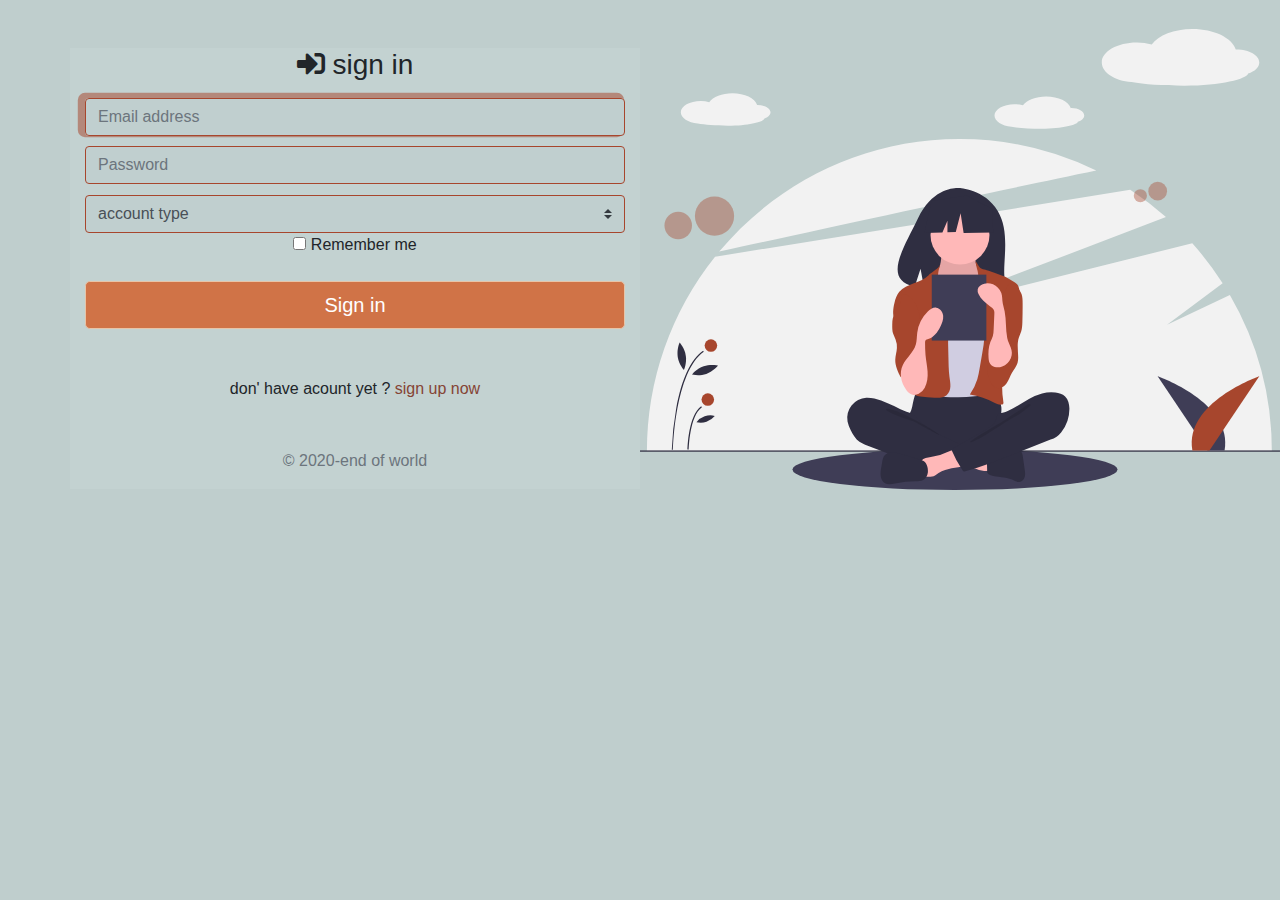
<file: signin.html>
<!doctype html>
<html lang="en">
  <head>
    <!-- Required meta tags -->
    <meta charset="utf-8">
    <meta name="viewport" content="width=device-width, initial-scale=1, shrink-to-fit=no">

    <!-- Bootstrap CSS -->
    <link rel="stylesheet" href="https://stackpath.bootstrapcdn.com/bootstrap/4.4.1/css/bootstrap.min.css" integrity="sha384-Vkoo8x4CGsO3+Hhxv8T/Q5PaXtkKtu6ug5TOeNV6gBiFeWPGFN9MuhOf23Q9Ifjh" crossorigin="anonymous">
    <link rel="stylesheet" href="css/sin.css" >
    <link rel="stylesheet" href="https://use.fontawesome.com/releases/v5.11.2/css/all.css">


    <title>sign in</title>
  </head>
  <body class="text-center container bg1">
    <div class="row">
      <form class="form-signin mt-5 col-sm" action="index.html">
        <h1 class="h3 mb-3 font-weight-normal"> <i class="fas fa-sign-in-alt"></i> sign in</h1>
        <label for="inputEmail" class="sr-only">Email address</label>
        <input type="email" id="inputEmail" class="form-control inpt" placeholder="Email address" required autofocus>
        <label for="inputPassword" class="sr-only">Password</label>
        <input type="password" id="inputPassword" class="form-control inpt" placeholder="Password" required>
        <select class="custom-select inpt" id="inputGroupSelect01">
          <option selected>account type</option>
          <option value="1">customer</option>
          <option value="2">puplisher</option>
        </select>
        <div class="checkbox mb-3 ">
          <label>
            <input type="checkbox" class="inpt" value="remember-me"> Remember me
          </label>
        </div>
        <button class="btn1 btn btn-lg btn-primary btn-block" type="submit">Sign in</button>
        <p class="mt-5 mb-3 blue-text">don' have acount yet ?  <a class="bold" href="signup.html">sign up now</a></p>
        
        <p class="mt-5 mb-3 text-muted">&copy; 2020-end of world</p>
      </form>
      <div class="col-sm"></div>
    </div>
    <!-- Optional JavaScript -->
    <!-- jQuery first, then Popper.js, then Bootstrap JS -->
    <script src="https://code.jquery.com/jquery-3.4.1.slim.min.js" integrity="sha384-J6qa4849blE2+poT4WnyKhv5vZF5SrPo0iEjwBvKU7imGFAV0wwj1yYfoRSJoZ+n" crossorigin="anonymous"></script>
    <script src="https://cdn.jsdelivr.net/npm/popper.js@1.16.0/dist/umd/popper.min.js" integrity="sha384-Q6E9RHvbIyZFJoft+2mJbHaEWldlvI9IOYy5n3zV9zzTtmI3UksdQRVvoxMfooAo" crossorigin="anonymous"></script>
    <script src="https://stackpath.bootstrapcdn.com/bootstrap/4.4.1/js/bootstrap.min.js" integrity="sha384-wfSDF2E50Y2D1uUdj0O3uMBJnjuUD4Ih7YwaYd1iqfktj0Uod8GCExl3Og8ifwB6" crossorigin="anonymous"></script>
  </body>
</html>
</file>
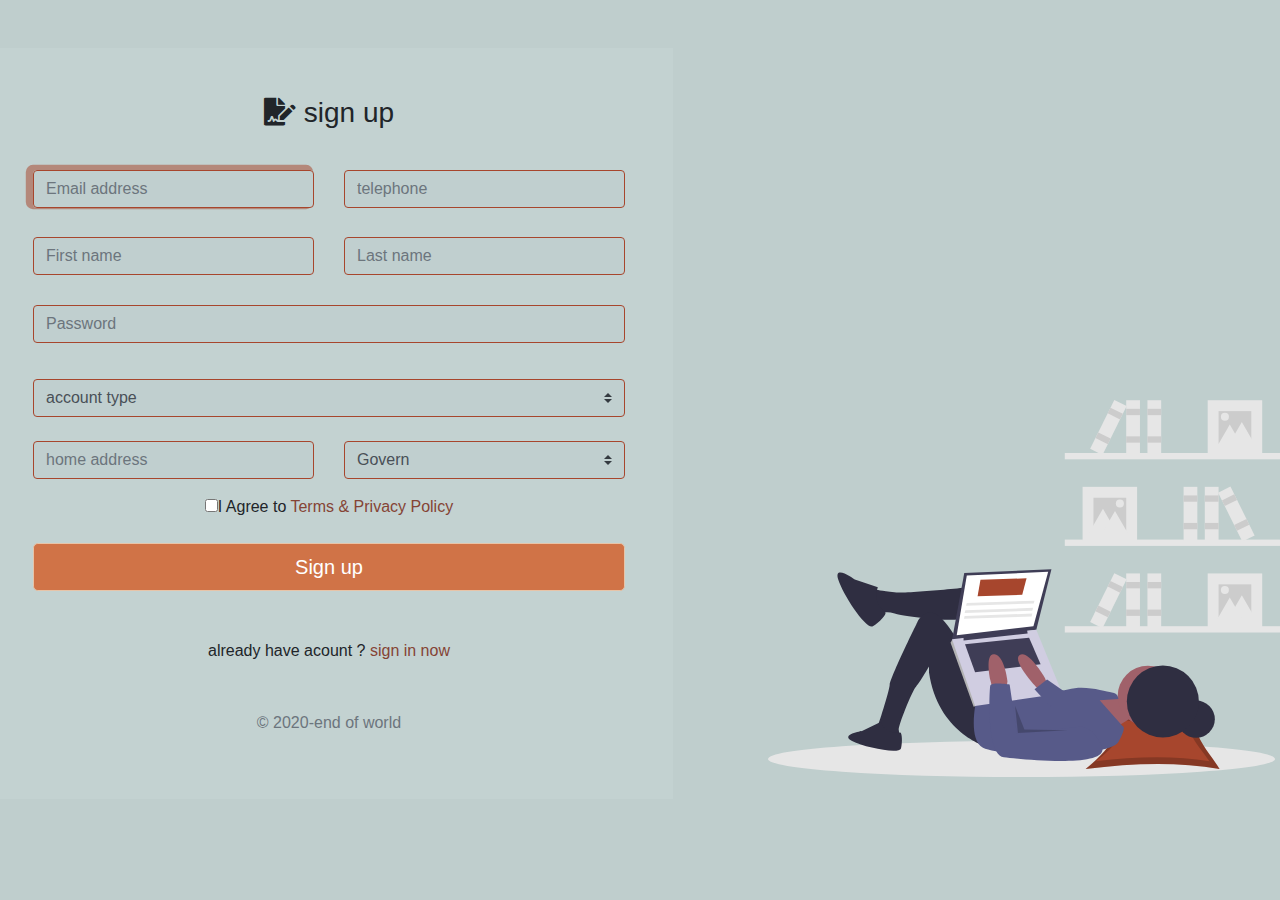
<file: signup.html>
<!doctype html>
<html lang="en">
  <head>
    <!-- Required meta tags -->
    <meta charset="utf-8">
    <meta name="viewport" content="width=device-width, initial-scale=1, shrink-to-fit=no">

    <!-- Bootstrap CSS -->
    <link rel="stylesheet" href="https://stackpath.bootstrapcdn.com/bootstrap/4.4.1/css/bootstrap.min.css" integrity="sha384-Vkoo8x4CGsO3+Hhxv8T/Q5PaXtkKtu6ug5TOeNV6gBiFeWPGFN9MuhOf23Q9Ifjh" crossorigin="anonymous">
    <link rel="stylesheet" href="css/sin.css" >
    <link rel="stylesheet" href="https://use.fontawesome.com/releases/v5.11.2/css/all.css">


    <title>SIGN UP</title>
  </head>
  <body class="text-center bg2">
    <div class="row">
      <form class="form-signup p-5 mt-5 col-sm" action="validation.html">
        <h1 class="h3 mb-3 font-weight-normal"> <i class="fas fa-file-signature"></i> sign up</h1>
        <br>
        <label for="inputEmail" class="sr-only">Email address</label>
        <div class="row">
            <div class="col">
           <input type="email" id="inputEmail" class="form-control inpt" placeholder="Email address" required autofocus>
          </div>
          <div class="col">
            <input type="tel" class="form-control inpt" placeholder="telephone">
          </div>
        </div>
        <br>
        <div class="row">
          <div class="col">
            <input type="text" class="form-control inpt" placeholder="First name">
          </div>
          <div class="col">
            <input type="text" class="form-control inpt" placeholder="Last name">
          </div>
        </div>
        <br>
        <label for="inputPassword" class="sr-only">Password</label>
        <input type="password" id="inputPassword" class="form-control inpt" placeholder="Password" required>
        <br>
        <select class="custom-select inpt" id="inputGroupSelect01">
          <option selected>account type</option>
          <option value="1">customer</option>
          <option value="2">puplisher</option>
        </select>
        <br> <br>
        <div class="row">
          <div class="col">
            <input type="text" class="form-control inpt" id="validationCustom03" placeholder="home address" required>
            <div class="invalid-feedback">
              Please provide a valid address.
            </div>
          </div>
          <div class="col mb-3">
            <select class="custom-select inpt" id="validationCustom04" required>
              <option selected disabled value="">Govern</option>
              <option>Alexandria</option>
              <option>Aswan</option>
              <option>Asyut </option>
              <option>Beheira</option>
              <option>Beni Suef</option>
              <option>Cairo</option>
              <option>Dakahlia</option>
              <option>Damietta</option>
              <option>Faiyum</option>
              <option>Gharbia</option>
              <option>Giza</option>
              <option>Ismailia </option>
              <option>Kafr El Sheikh </option>
              <option>Luxor</option>
              <option>Matruh</option>
              <option>Minya</option>
              <option>Monufia</option>
              <option>New Valley</option>
              <option>Port Said</option>
              <option>Qalyubia</option>
              <option>Qena</option>
              <option>Red Sea</option>
              <option>Sharqia</option>
              <option>Sohag</option>
              <option>South Sinai</option>
              <option>Suez</option>
  
          </select>
            <div class="invalid-feedback">
              Please select a valid state.
            </div>
          </div>
        </div>
        <div class="checkbox mb-3 ">
          <label>
            <input type="checkbox" class="inpt" value="remember-me">I Agree to <a href="#">Terms & Privacy Policy </a>
          </label>
        </div>
        <button class="btn1 btn btn-lg btn-primary btn-block" type="submit">Sign up</button>
  
        <p class="mt-5 mb-3 blue-text">already have acount  ?  <a class="bold" href="signin.html">sign in now</a></p>
        
        <p class="mt-5 mb-3 text-muted">&copy; 2020-end of world</p>
      </form>
      <div class="col-sm"></div>
    </div>
    <!-- Optional JavaScript -->
    <!-- jQuery first, then Popper.js, then Bootstrap JS -->
    <script src="https://code.jquery.com/jquery-3.4.1.slim.min.js" integrity="sha384-J6qa4849blE2+poT4WnyKhv5vZF5SrPo0iEjwBvKU7imGFAV0wwj1yYfoRSJoZ+n" crossorigin="anonymous"></script>
    <script src="https://cdn.jsdelivr.net/npm/popper.js@1.16.0/dist/umd/popper.min.js" integrity="sha384-Q6E9RHvbIyZFJoft+2mJbHaEWldlvI9IOYy5n3zV9zzTtmI3UksdQRVvoxMfooAo" crossorigin="anonymous"></script>
    <script src="https://stackpath.bootstrapcdn.com/bootstrap/4.4.1/js/bootstrap.min.js" integrity="sha384-wfSDF2E50Y2D1uUdj0O3uMBJnjuUD4Ih7YwaYd1iqfktj0Uod8GCExl3Og8ifwB6" crossorigin="anonymous"></script>
  </body>
</html>
</file>
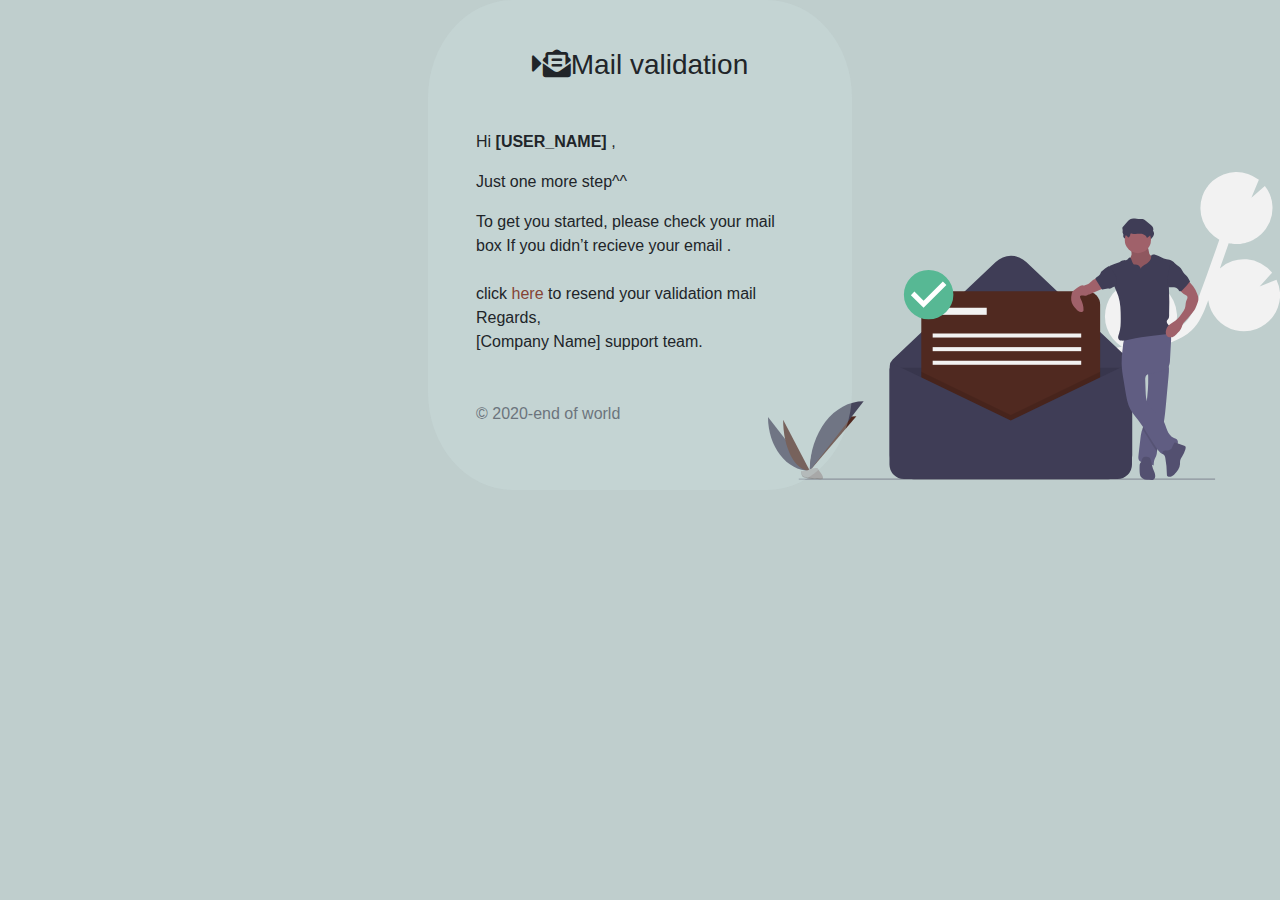
<file: validation.html>
<!doctype html>
<html lang="en">
  <head>
    <!-- Required meta tags -->
    <meta charset="utf-8">
    <meta name="viewport" content="width=device-width, initial-scale=1, shrink-to-fit=no">

    <!-- Bootstrap CSS -->
    <link rel="stylesheet" href="https://stackpath.bootstrapcdn.com/bootstrap/4.4.1/css/bootstrap.min.css" integrity="sha384-Vkoo8x4CGsO3+Hhxv8T/Q5PaXtkKtu6ug5TOeNV6gBiFeWPGFN9MuhOf23Q9Ifjh" crossorigin="anonymous">
    <link rel="stylesheet" href="css/sin.css" >
    <link rel="stylesheet" href="https://use.fontawesome.com/releases/v5.11.2/css/all.css">


    <title>validation</title>
  </head>
  <body class="bg33 container">
    <div  class="row">
      <div class="col-sm"></div>
      <div class="conf p-5 col-sm" >
        <h1 class="h3 mb-5 font-weight-normal text-center"><i class="fas fa-caret-right"></i><i class="fas fa-envelope-open-text"></i>Mail validation</h1>
          <p class="mt-3 mb-3">Hi <strong>[USER_NAME]</strong>  ,</p>
          <p>Just one more step^^</p>
          <p class="mb-5"> To get you started, please check your mail box  
            If you didn’t recieve your email .<br><br>
            click <a href="#">here </a> to resend your validation mail
            Regards,<br>[Company Name] support team.</p>
          <p class="mt-5 mb-3 text-muted">&copy; 2020-end of world</p>
        </div>
      <div class="col-sm"></div>
    </div>
    <!-- Optional JavaScript -->
    <!-- jQuery first, then Popper.js, then Bootstrap JS -->
    <script src="https://code.jquery.com/jquery-3.4.1.slim.min.js" integrity="sha384-J6qa4849blE2+poT4WnyKhv5vZF5SrPo0iEjwBvKU7imGFAV0wwj1yYfoRSJoZ+n" crossorigin="anonymous"></script>
    <script src="https://cdn.jsdelivr.net/npm/popper.js@1.16.0/dist/umd/popper.min.js" integrity="sha384-Q6E9RHvbIyZFJoft+2mJbHaEWldlvI9IOYy5n3zV9zzTtmI3UksdQRVvoxMfooAo" crossorigin="anonymous"></script>
    <script src="https://stackpath.bootstrapcdn.com/bootstrap/4.4.1/js/bootstrap.min.js" integrity="sha384-wfSDF2E50Y2D1uUdj0O3uMBJnjuUD4Ih7YwaYd1iqfktj0Uod8GCExl3Og8ifwB6" crossorigin="anonymous"></script>
  </body>
</html>
</file>
<file: css/style.css>
/* global*/
* {
    outline: none;
}
body {
    font-family: 'Baloo 2', cursive;
    font-weight: 400;
    color: #333;
    background-color: #bfcecd;
  }
  
  h1, h2, h3, h4, h5, h6 {
    color: #2B2D42;
    font-weight: 700;
    margin: 0 0 10px;
  }
  
  a {
    color: #2B2D42;
    font-weight: 500;
    -webkit-transition: 0.2s color;
    transition: 0.2s color;
  }
  
  a:hover, a:focus {
    color: #a7462d;
    text-decoration: none;
    outline: none;
  }
  
  ul, ol {
    margin: 0;
    padding: 0;
    list-style: none
  }
  
/*Text input*/
  
  .input {
    height: 40px;
    padding: 0px 15px;
    border: 1px solid #E4E7ED;
    background-color: #FFF;
    width: 100%;
  }
  
  textarea.input {
    padding: 15px;
    min-height: 90px;
  }
  
/*Number input*/
  
  .input-number {
    position: relative;
  }
  
  .input-number input[type="number"]::-webkit-inner-spin-button, .input-number input[type="number"]::-webkit-outer-spin-button {
    -webkit-appearance: none;
    margin: 0;
  }
  
  .input-number input[type="number"] {
    -moz-appearance: textfield;
    height: 40px;
    width: 100%;
    border: 1px solid #E4E7ED;
    background-color: #FFF;
    padding: 0px 35px 0px 15px;
  }
  
  .input-number .qty-up, .input-number .qty-down {
    position: absolute;
    display: block;
    width: 20px;
    height: 20px;
    border: 1px solid #E4E7ED;
    background-color: #FFF;
    text-align: center;
    font-weight: 700;
    cursor: pointer;
    -webkit-user-select: none;
    -moz-user-select: none;
    -ms-user-select: none;
    user-select: none;
  }
  
  .input-number .qty-up {
    right: 0;
    top: 0;
    border-bottom: 0px;
  }
  
  .input-number .qty-down {
    right: 0;
    bottom: 0;
  }
  
  .input-number .qty-up:hover, .input-number .qty-down:hover {
    background-color: #E4E7ED;
    color: #d07347;
  }
  
/*Select input*/
  .input-select {
    padding: 0px 15px;
    background: #FFF;
    border: 1px solid #E4E7ED;
    height: 40px;
  }
/*section*/
  .section {
    padding-top: 30px;
    padding-bottom: 30px;
  }
/********************************************/
/*navbar*/
  .navbar {
    border-bottom: 2px solid #d07347;
    background-color: #fff;
  }
  .header-search form .search-btn {
    height: 40px;
    background: #d07347;
    color: #FFF;
    font-weight: bold;
    border: none;
  }
  .dropdown-toggle::after {
      content: none;
  }

  .dropdown-menu {
    left: -20%;
    position: absolute;
    width: 150px;
    background: #FFF;
    padding: 10px;
    border: 1px solid #d07347;
  }

/*start product*/
  
  .product {
    position: relative;
    background-color: #fff;
    margin: 15px 0px;
    -webkit-box-shadow: 0px 0px 0px 0px #E4E7ED, 0px 0px 0px 1px #E4E7ED;
    box-shadow: 0px 0px 0px 0px #E4E7ED, 0px 0px 0px 1px #E4E7ED;
    -webkit-transition: 0.2s all;
    transition: 0.2s all;

  }
  
  .product:hover {
    -webkit-box-shadow: 0px 0px 6px 0px #E4E7ED, 0px 0px 0px 2px #d07347;
    box-shadow: 0px 0px 6px 0px #E4E7ED, 0px 0px 0px 2px #d07347;
  }
  
  .product .product-img {
    position: relative;
    
  }
  
  .product .product-img>img {
    width: 100%;
    height: 300px;
  }
  
  .product .product-body {
    position: relative;
    padding: 15px;
    text-align: center;
    z-index: 20;
  }
  
  .product .product-body .product-category {
    text-transform: uppercase;
    font-size: 12px;
    color: #8D99AE;
  }
  
  .product .product-body .product-name {
    text-transform: uppercase;
    font-size: 14px;
  }
  
  .product .product-body .product-name>a {
    font-weight: 700;
  }
  
  .product .product-body .product-name>a:hover, .product .product-body .product-name>a:focus {
    color: #d07347;
  }
  
  .product .product-body .product-price {
    color: #d07347;
    font-size: 18px;
  }
/*end product*/
/*start store controls*/
  .store-section .card {
    border: none;
    border-radius: 0px;
  }
  .store-section .card .btn-link:hover,
  .store-section .card .btn-link:focus {
    text-decoration: none;
  }
  .store-section .card-header {
    background-color: #d07347 ;
    
  }
  .store-section .card-header h2 {
    color: #fff;
    font-size: 20px;
    padding: 10px;
    font-weight: normal;
  }
  /*start price filter */
  
  #price-slider {
    margin-bottom: 15px;
  }
  
  .noUi-target {
    background-color: #FFF;
    -webkit-box-shadow: none;
    box-shadow: none;
    border: 1px solid #E4E7ED;
    border-radius: 0px;
  }
  
  .noUi-connect {
    background-color: #d07347;
  }
  
  .noUi-horizontal {
    height: 6px;
  }
  
  .noUi-horizontal .noUi-handle {
    width: 12px;
    height: 12px;
    left: -6px;
    top: -4px;
    border: none;
    background: #d07347;
    -webkit-box-shadow: none;
    box-shadow: none;
    border-radius: 50%;
  }
  
  .noUi-handle:before, .noUi-handle:after {
    display: none;
  }
/*end price filter*/
  .store-pagination li {
    display: inline-block;
    width: 40px;
    height: 40px;
    line-height: 40px;
    text-align: center;
    background-color: #FFF;
    border: 1px solid #E4E7ED;
    -webkit-transition: 0.2s all;
    transition: 0.2s all;
  }
  
  .store-pagination li+li {
    margin-left: 5px;
  }
  
  .store-pagination li:hover {
    background-color: #E4E7ED;
    color: #d07347;
  }
  
  .store-pagination li.active {
    background-color: #d07347;
    border-color: #d07347;
    color: #FFF;
    font-weight: 500;
    cursor: default;
  }
  
  .store-pagination li a {
    display: block;
  }
  
  .store-qty {
    margin-right: 30px;
    font-weight: 500;
    text-transform: uppercase;
    font-size: 12px;
  }
/*end store controls*/
/*start footer*/
  
  #footer {
    background: #502920;
    color: #fff;
  }
  
  #bottom-footer {
    background: #a7462d;
  }
  
  .footer {
    margin: 30px 0px;
  }
  
  .footer .footer-title {
    color: #FFF;
    text-transform: uppercase;
    font-size: 18px;
    margin: 0px 0px 30px;
  }
  
  .footer-links li+li {
    margin-top: 15px;
  }
  
  .footer-links li a {
    color: #B9BABC;
  }
  
  .footer-links li i {
    margin-right: 15px;
    color: #d07347;
    width: 14px;
    text-align: center;
  }
  
  .footer-links li a:hover {
    color: #d07347;
  }
  
  .copyright {
    font-size: 12px;
  }
/*end footer*/
</file>
<file: css/sin.css>
.bg1{
    background-image: url("undraw_reading_0re1.svg");
    background-repeat: no-repeat;
    background-color: #bfcecd;
    background-position: right;
    /* background-position-y: 100px; */
    background-size: 50%;
    background-position-y: 100%;

 }
 .bg2{
   background-image: url("undraw_researching_22gp.svg");
    background-repeat: no-repeat;
    background-color: #bfcecd;
    background-position: right;
    background-position-y: 95%;
    background-size: 40%;
 }
 .bg3{
    background-image: url("undraw_happy_news_hxmt.svg");
    background-repeat: no-repeat;
    background-color: #bfcecd;
    background-position: right;
    background-position-y: 95%;
    background-size: 40%;
 }
 .bg33{
    background-image: url("undraw_message_sent_1030.svg");
    background-repeat: no-repeat;
    background-color: #bfcecd;
    background-position: right;
    background-position-y: 95%;
    background-size: 40%;
 }
 .bg5{
        background-image: url("undraw_empty_xct9.svg");
    background-repeat: no-repeat;
    background-color: #bfcecd;
 }
 .bg4{
    background-image: url("undraw_happy_news_hxmt.svg");
    background-repeat: no-repeat;
    background-color: #bfcecd;
    background-position: right;
    background-position-y: 95%;
    background-size: 40%;
 }
 input{
    margin-bottom:2%;
 }

.sz{
   max-width: 70%;
   /* margin-left: 25%; */
}
.sliderr{
   /* max-width: 100px; */
   max-height: 400px;
   width: 100%;
   object-fit: contain;
}
.hh{
   height: 25%;
}
   .btn1{
      background-color: #d07347;
      border-color: #e7c4a8;
   }
   .btn1:hover {
      color: #fff;
      background-color: #d07347;
      border-color: #e7c4a8b3;
  }
  .clr1{
   color: #d07347;
  }
  .inpt:not(:disabled):not(.disabled).active, .btn-primary:not(:disabled):not(.disabled):active, .show>.btn-primary.dropdown-toggle 
  {
   color: #fff;
   background-color: #d07347;
   border-color: #e7c4a8;
   box-shadow: -4px -2px 0 0.2rem rgba(167, 70, 45, 0.53) !important;

  }
   a {
   color: #854435;
   text-decoration: none;
   background-color: transparent;
   }
   .inpt{
      border: 1px solid #a7462d !important;
      background-color: #bfcecd8a !important;
   }
   .inpt:focus{
      box-shadow: -4px -2px 0 0.2rem rgba(167, 70, 45, 0.53) !important;
      color: #141618 !important;

   }
   a:hover {
      color: #d07347;
      text-decoration: underline;
  }
  form {
   background-color: #deeae926;
 }
 .divclr{
    background-color: #deeae926;
 }
 .divclr2{
    background-color: #e9f3f24d;
 }
 .conf{
   background-color: #cfe3e24f;
   border-radius: 20%;

 }
 .disc{
    border: #a7462d;
 }
</file>
<file: css/book_profile.css>
:root {
    /* var(--main-btn-bg-color) */
    --main-btn-bg-color: #d07347;
}

button {
    height: 40px;
    background: var(--main-btn-bg-color);
    color: #FFF;
    font-weight: bold;
    border: none;
}

.btn-back {
    /* background: red; */
}

.field-title {
    font-weight: 700;
}

#book-btn {
    width: 200px;
}
</file>
<file: css/cart-style.css>
.navigation {
    background-color: #fff;
}
.breadcrumb {
    background-color: transparent;
    font-size: 20px;

}
.breadcrumb-item+.breadcrumb-item::before {
    font-family: 'Font Awesome 5 Free';
    font-size: 15px;
    font-weight: bold;
    content: '\f054';
}
.total-price {
    background-color: #d07347;
    color: #fff;
    box-shadow: -1px 1px 2px #502920;
}
.total-price h4,
.total-price h5{
    color: #fff;
    font-weight: normal;
}
.total-price button {
    border: none;
    background: #fff;
    color: #d07347;
    outline: none;
    box-shadow: -1px 1px 2px #502920;
}
.price:after {
    content: " $";
}
</file>
<file: css/nouislider.min.css>
/*! nouislider - 10.0.0 - 2017-05-28 14:52:48 */.noUi-target,.noUi-target *{-webkit-touch-callout:none;-webkit-tap-highlight-color:transparent;-webkit-user-select:none;-ms-touch-action:none;touch-action:none;-ms-user-select:none;-moz-user-select:none;user-select:none;-moz-box-sizing:border-box;box-sizing:border-box}.noUi-target{position:relative;direction:ltr}.noUi-base{width:100%;height:100%;position:relative;z-index:1}.noUi-connect{position:absolute;right:0;top:0;left:0;bottom:0}.noUi-origin{position:absolute;height:0;width:0}.noUi-handle{position:relative;z-index:1}.noUi-state-tap .noUi-connect,.noUi-state-tap .noUi-origin{-webkit-transition:top .3s,right .3s,bottom .3s,left .3s;transition:top .3s,right .3s,bottom .3s,left .3s}.noUi-state-drag *{cursor:inherit!important}.noUi-base,.noUi-handle{-webkit-transform:translate3d(0,0,0);transform:translate3d(0,0,0)}.noUi-horizontal{height:18px}.noUi-horizontal .noUi-handle{width:34px;height:28px;left:-17px;top:-6px}.noUi-vertical{width:18px}.noUi-vertical .noUi-handle{width:28px;height:34px;left:-6px;top:-17px}.noUi-target{background:#FAFAFA;border-radius:4px;border:1px solid #D3D3D3;box-shadow:inset 0 1px 1px #F0F0F0,0 3px 6px -5px #BBB}.noUi-connect{background:#3FB8AF;border-radius:4px;box-shadow:inset 0 0 3px rgba(51,51,51,.45);-webkit-transition:background 450ms;transition:background 450ms}.noUi-draggable{cursor:ew-resize}.noUi-vertical .noUi-draggable{cursor:ns-resize}.noUi-handle{border:1px solid #D9D9D9;border-radius:3px;background:#FFF;cursor:default;box-shadow:inset 0 0 1px #FFF,inset 0 1px 7px #EBEBEB,0 3px 6px -3px #BBB}.noUi-active{box-shadow:inset 0 0 1px #FFF,inset 0 1px 7px #DDD,0 3px 6px -3px #BBB}.noUi-handle:after,.noUi-handle:before{content:"";display:block;position:absolute;height:14px;width:1px;background:#E8E7E6;left:14px;top:6px}.noUi-handle:after{left:17px}.noUi-vertical .noUi-handle:after,.noUi-vertical .noUi-handle:before{width:14px;height:1px;left:6px;top:14px}.noUi-vertical .noUi-handle:after{top:17px}[disabled] .noUi-connect{background:#B8B8B8}[disabled] .noUi-handle,[disabled].noUi-handle,[disabled].noUi-target{cursor:not-allowed}.noUi-pips,.noUi-pips *{-moz-box-sizing:border-box;box-sizing:border-box}.noUi-pips{position:absolute;color:#999}.noUi-value{position:absolute;white-space:nowrap;text-align:center}.noUi-value-sub{color:#ccc;font-size:10px}.noUi-marker{position:absolute;background:#CCC}.noUi-marker-large,.noUi-marker-sub{background:#AAA}.noUi-pips-horizontal{padding:10px 0;height:80px;top:100%;left:0;width:100%}.noUi-value-horizontal{-webkit-transform:translate3d(-50%,50%,0);transform:translate3d(-50%,50%,0)}.noUi-marker-horizontal.noUi-marker{margin-left:-1px;width:2px;height:5px}.noUi-marker-horizontal.noUi-marker-sub{height:10px}.noUi-marker-horizontal.noUi-marker-large{height:15px}.noUi-pips-vertical{padding:0 10px;height:100%;top:0;left:100%}.noUi-value-vertical{-webkit-transform:translate3d(0,50%,0);transform:translate3d(0,50%,0);padding-left:25px}.noUi-marker-vertical.noUi-marker{width:5px;height:2px;margin-top:-1px}.noUi-marker-vertical.noUi-marker-sub{width:10px}.noUi-marker-vertical.noUi-marker-large{width:15px}.noUi-tooltip{display:block;position:absolute;border:1px solid #D9D9D9;border-radius:3px;background:#fff;color:#000;padding:5px;text-align:center;white-space:nowrap}.noUi-horizontal .noUi-tooltip{-webkit-transform:translate(-50%,0);transform:translate(-50%,0);left:50%;bottom:120%}.noUi-vertical .noUi-tooltip{-webkit-transform:translate(0,-50%);transform:translate(0,-50%);top:50%;right:120%}
</file>
